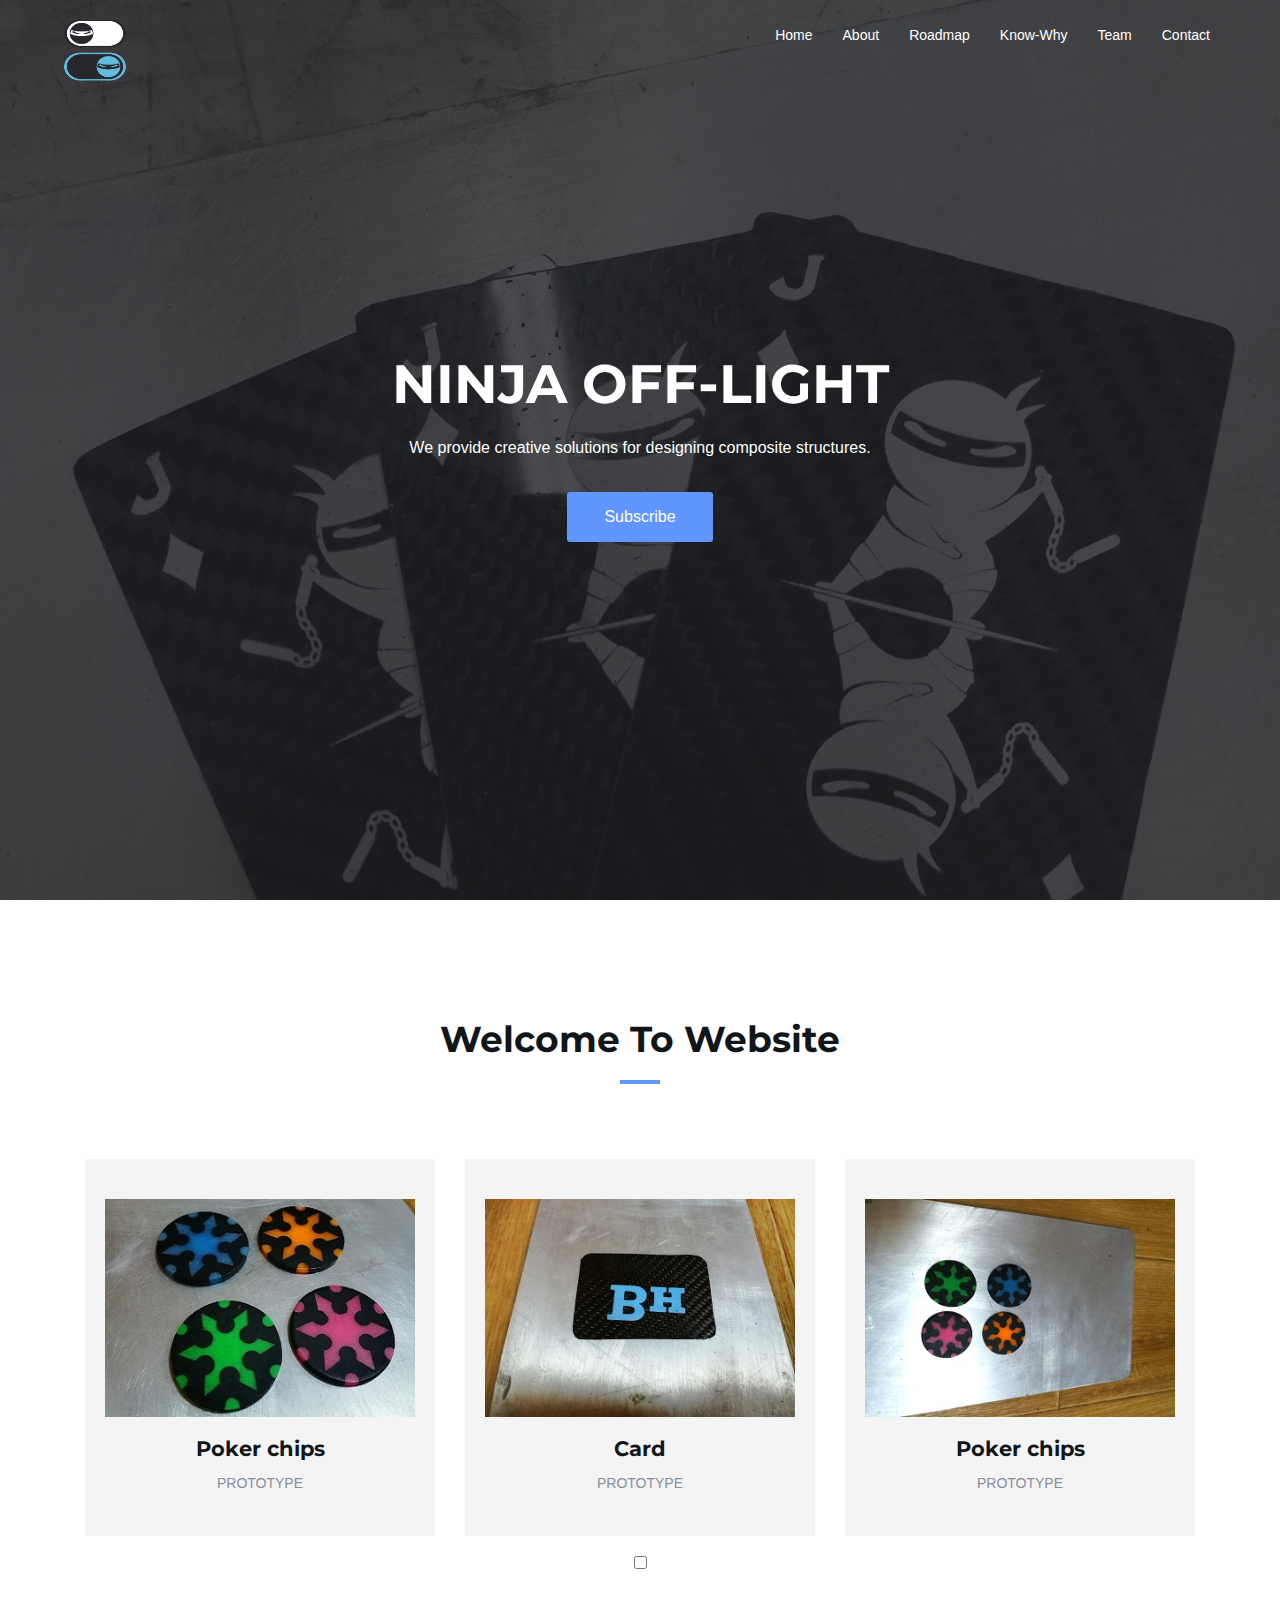
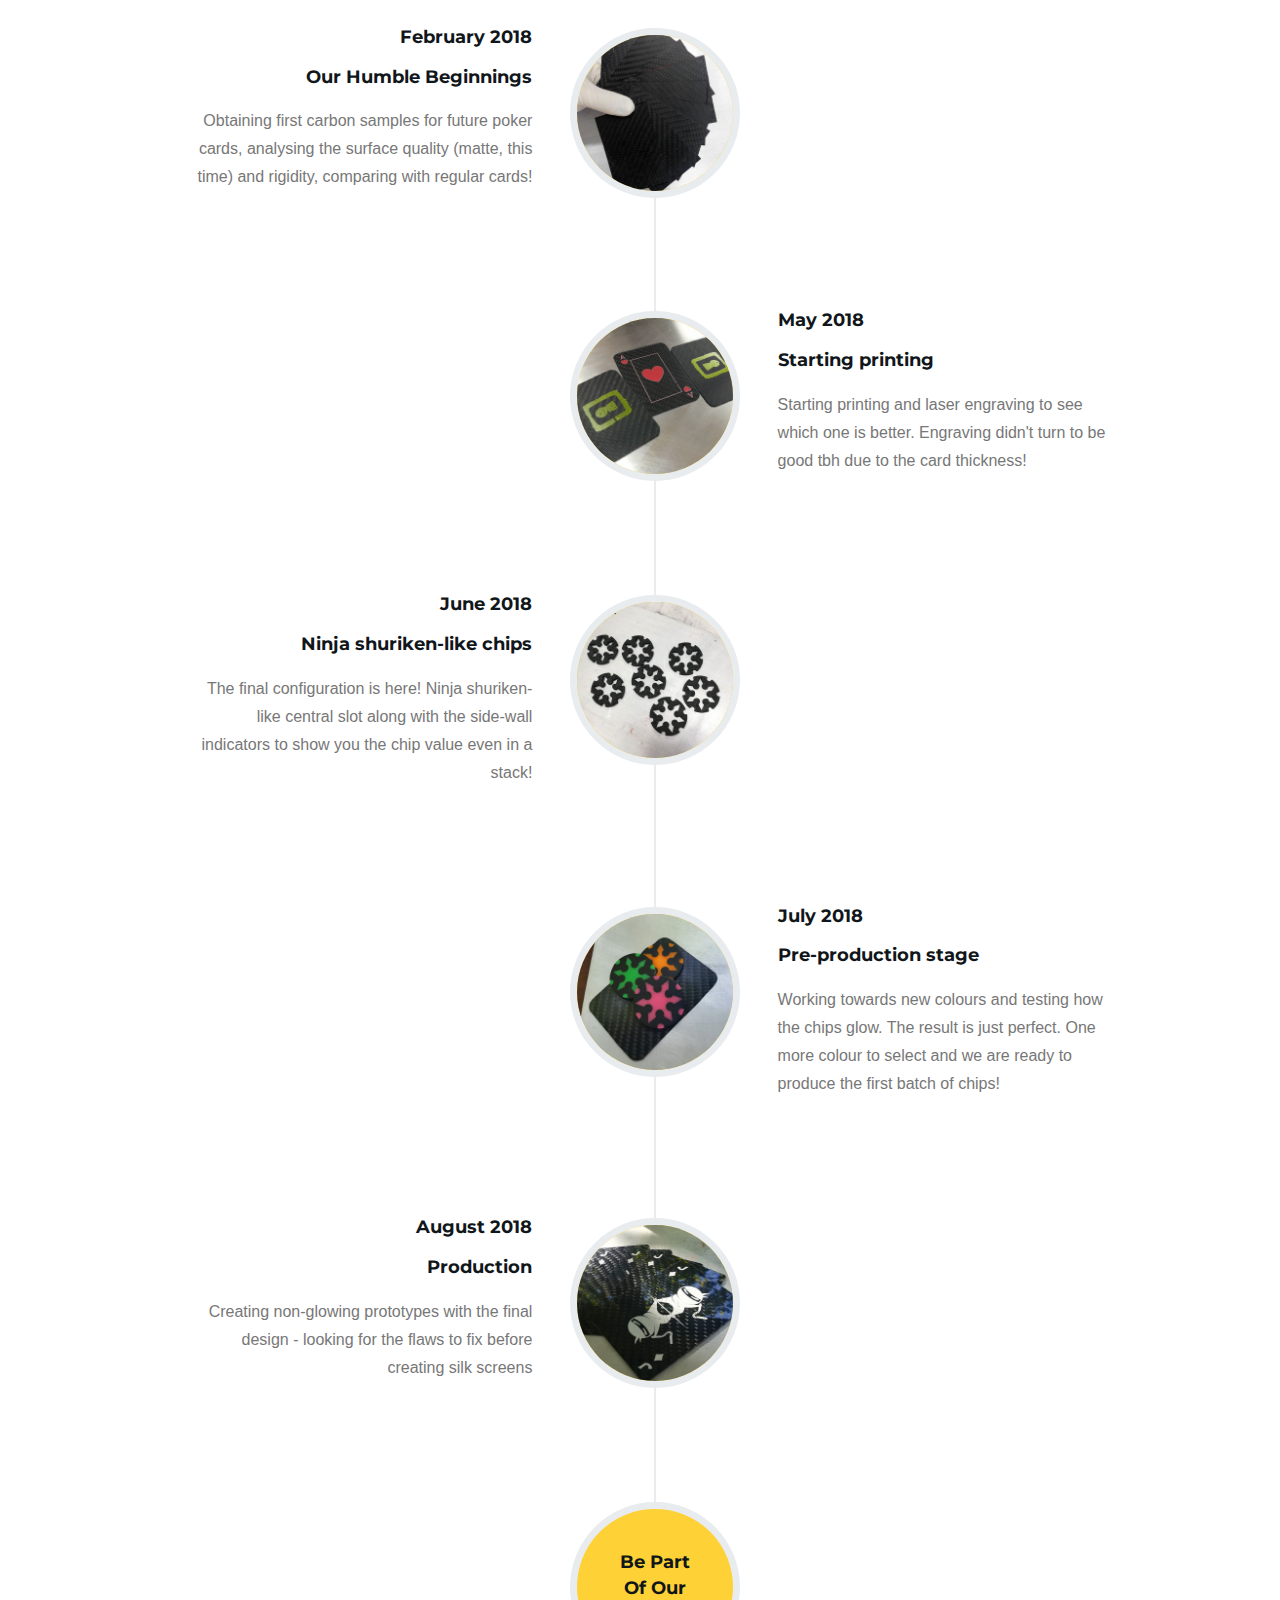
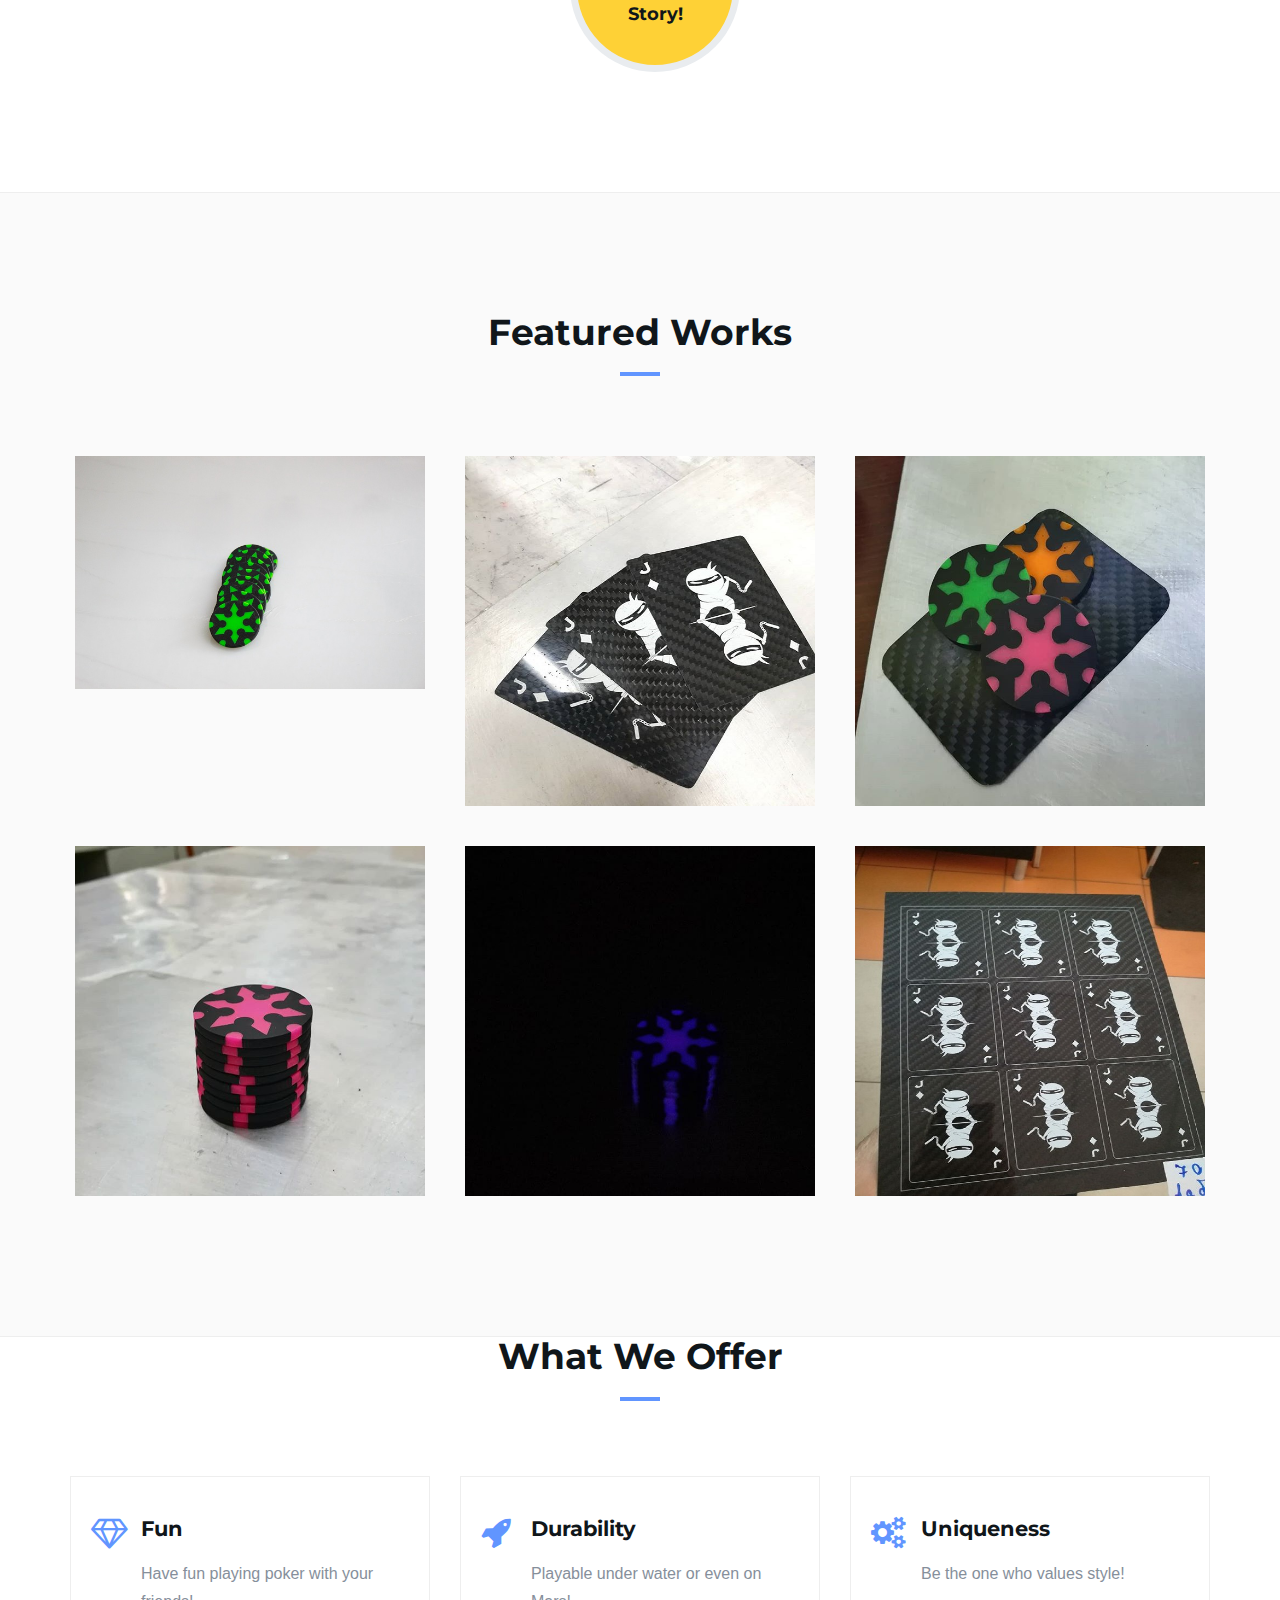
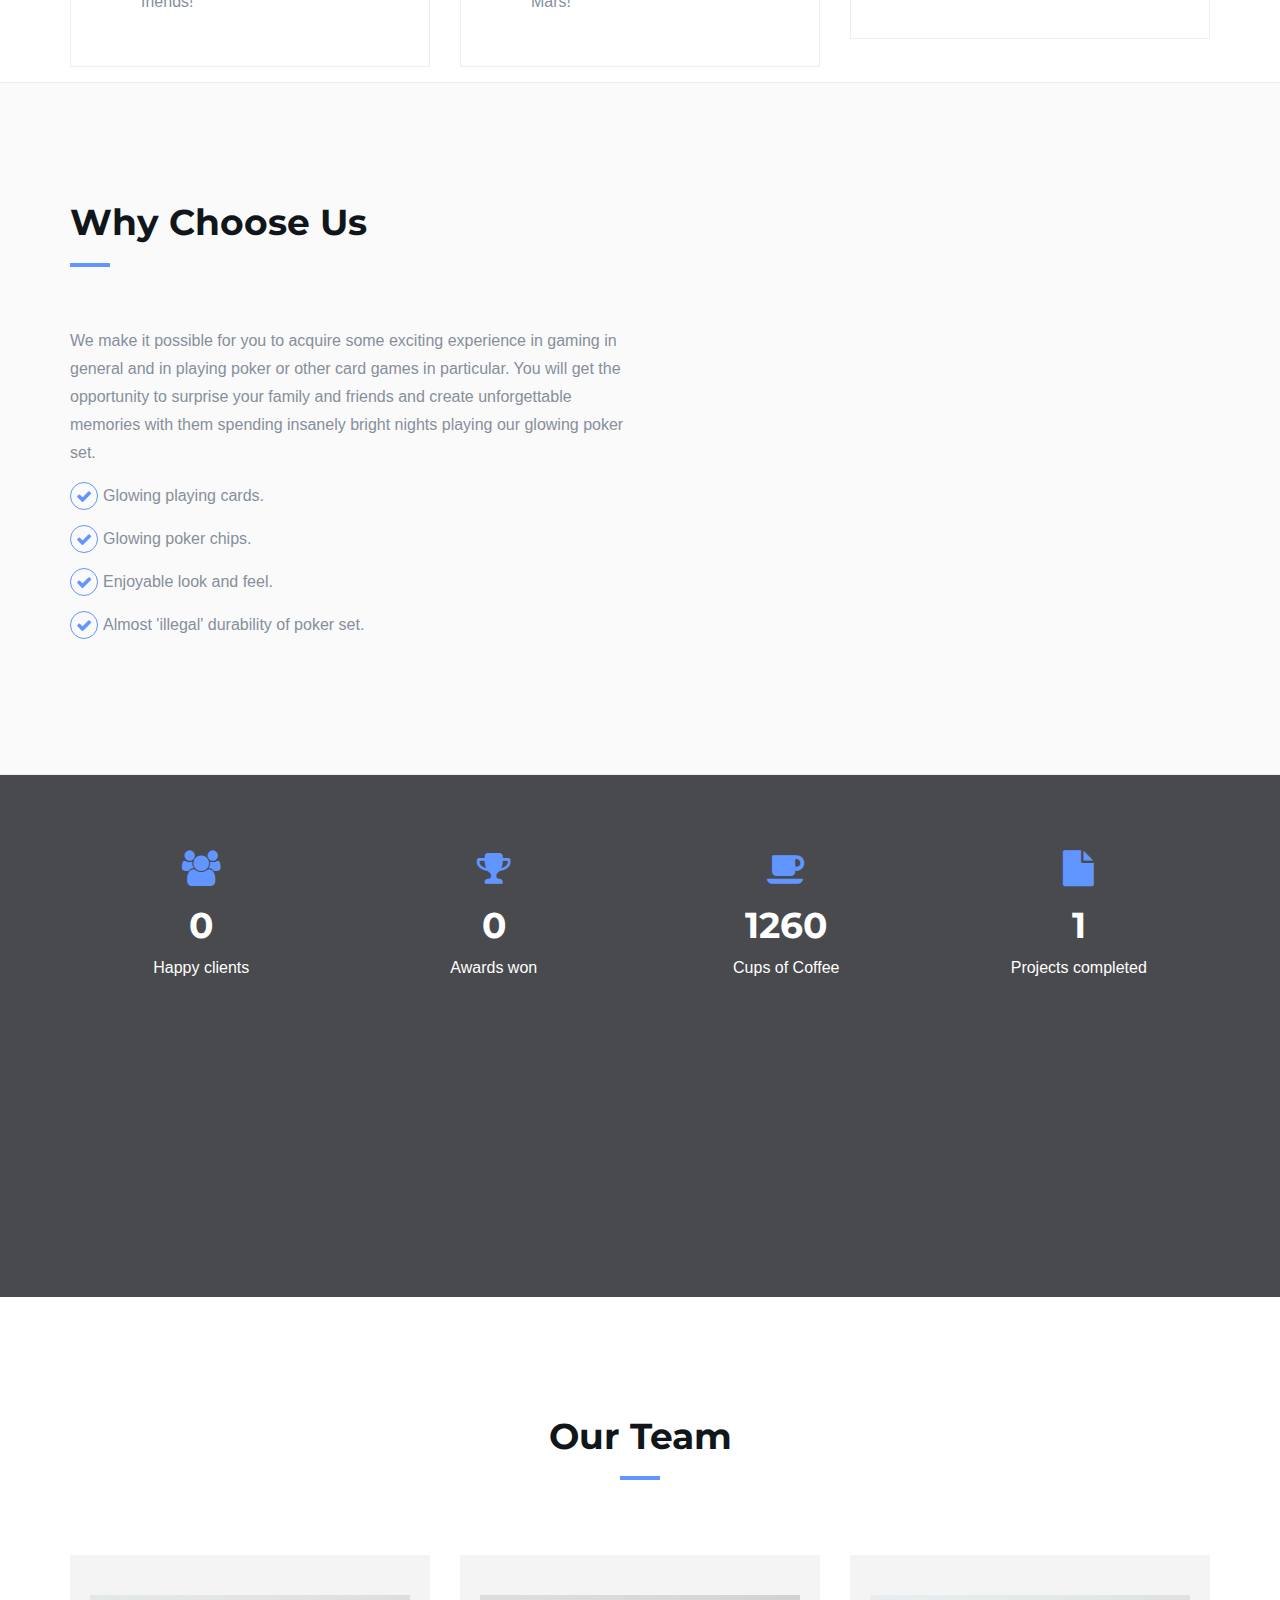
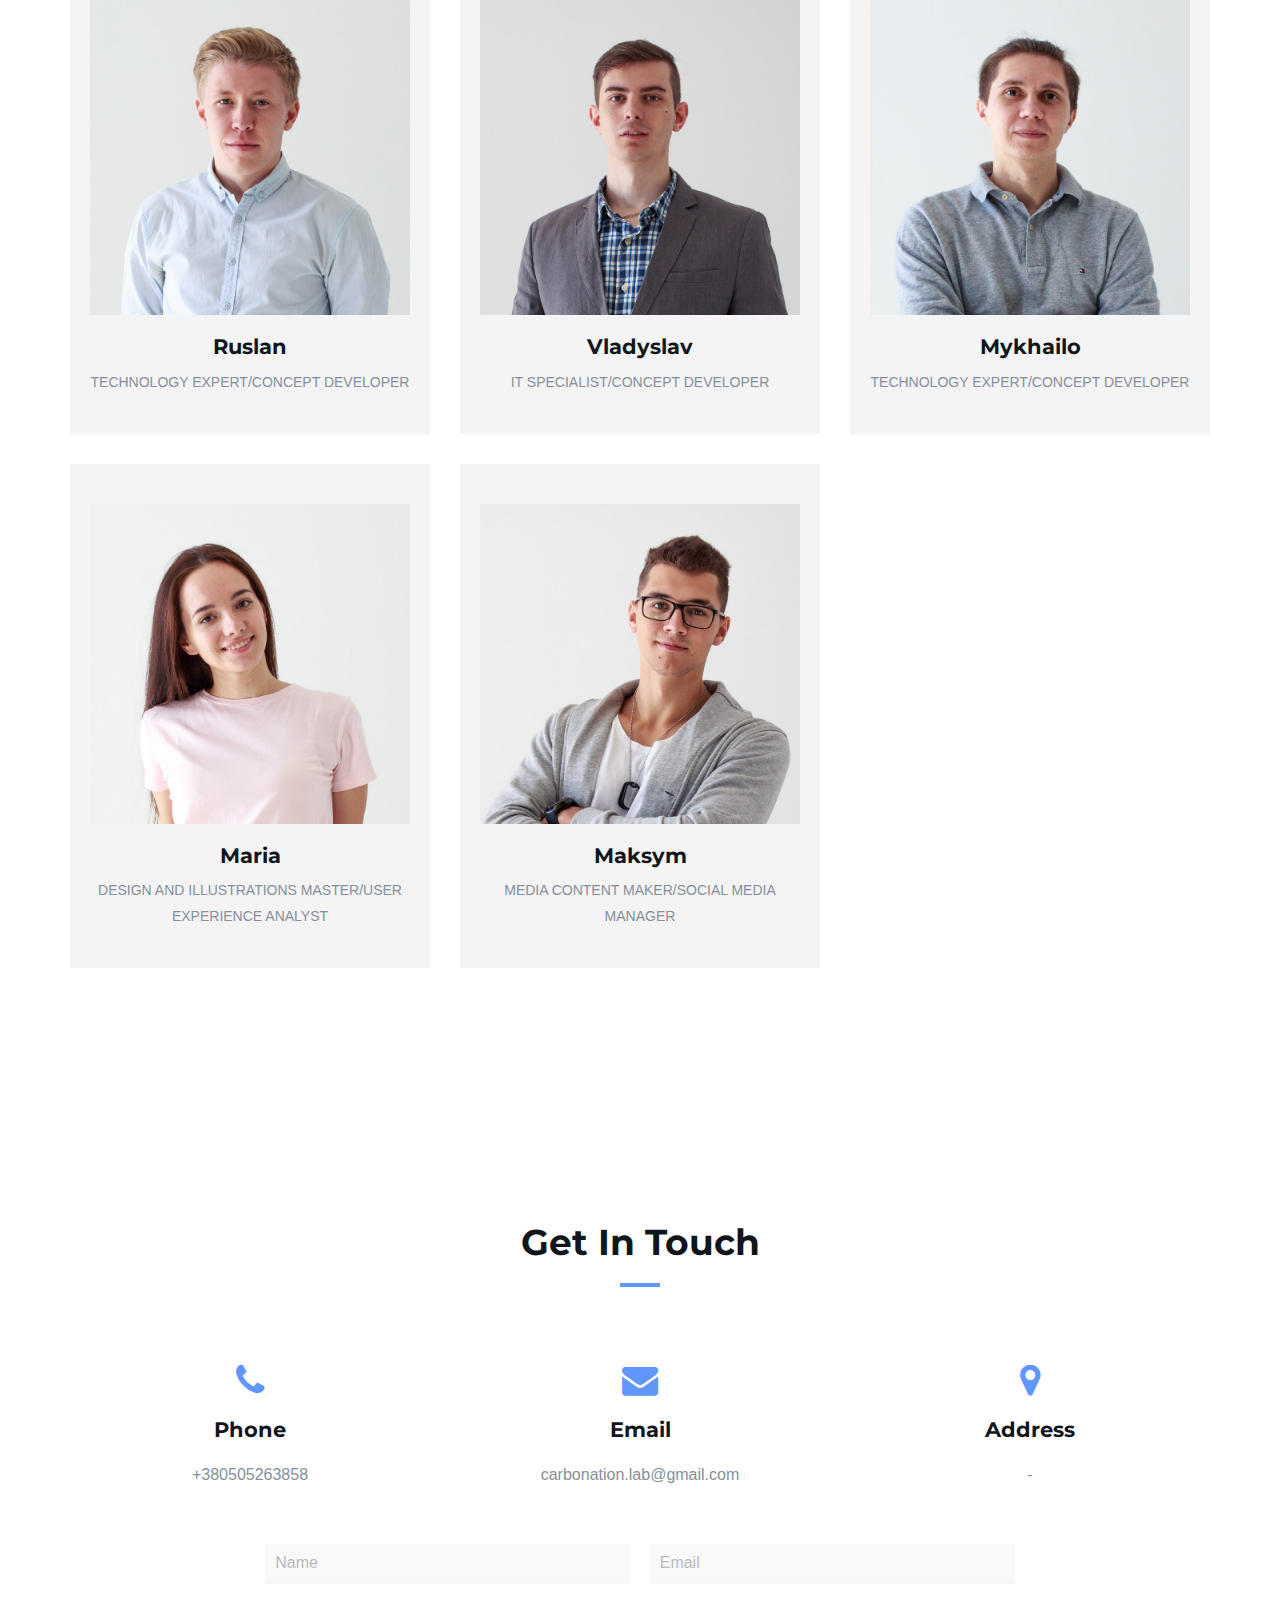
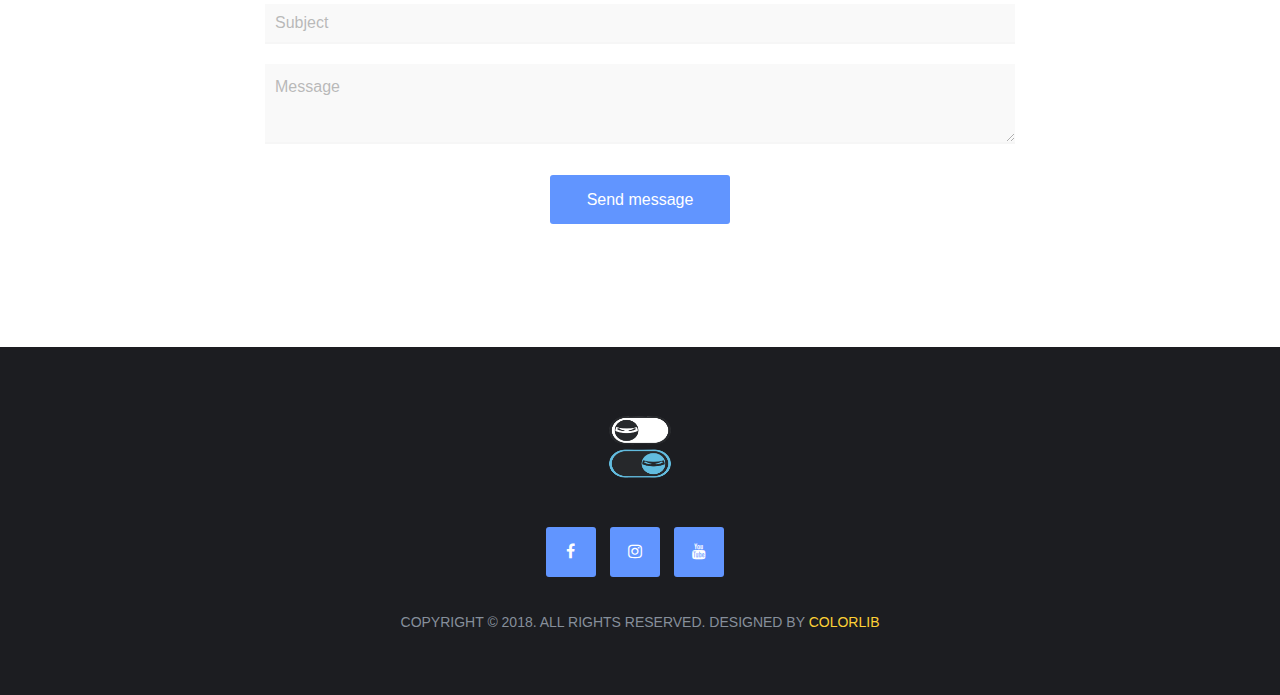
<file: index.html>
<!DOCTYPE html>
<html lang="en">

<head>
    <meta charset="utf-8">
    <meta http-equiv="X-UA-Compatible" content="IE=edge">
    <meta name="viewport" content="width=device-width, initial-scale=1">
    <!-- The above 3 meta tags *must* come first in the head; any other head content must come *after* these tags -->

    <title>Off-Light</title>

    <!-- Google font -->
    <link href="https://fonts.googleapis.com/css?family=Montserrat:400,700%7CVarela+Round" rel="stylesheet">

    <!-- Bootstrap -->
    <link type="text/css" rel="stylesheet"
          href="https://stackpath.bootstrapcdn.com/bootstrap/3.3.7/css/bootstrap.min.css"/>
    <link href="https://gitcdn.github.io/bootstrap-toggle/2.2.2/css/bootstrap-toggle.min.css" rel="stylesheet">
    <link type="text/css" rel="stylesheet" href="web/css/subscribe.css"/>

    <!-- Owl Carousel -->
    <link type="text/css" rel="stylesheet" href="web/css/owl.carousel.css"/>
    <link type="text/css" rel="stylesheet" href="web/css/owl.theme.default.css"/>

    <!-- Magnific Popup -->
    <link type="text/css" rel="stylesheet" href="web/css/magnific-popup.css"/>

    <!-- Font Awesome Icon -->
    <link rel="stylesheet" href="web/css/font-awesome.min.css">

    <!-- Custom stlylesheet -->
    <link type="text/css" rel="stylesheet" href="web/css/style.css"/>
    <link href="web/css/agency.min.css" rel="stylesheet">


    <!-- HTML5 shim and Respond.js for IE8 support of HTML5 elements and media queries -->
    <!-- WARNING: Respond.js doesn't work if you view the page via file:// -->
    <!--[if lt IE 9]>
    <script src="https://oss.maxcdn.com/html5shiv/3.7.3/html5shiv.min.js"></script>
    <script src="https://oss.maxcdn.com/respond/1.4.2/respond.min.js"></script>
    <![endif]-->
</head>

<body>
<!-- Header -->
<header id="home">
    <!-- Background Image -->
    <div class="bg-img" style="background-image: url('web/img/background1.jpg');">
        <div class="overlay"></div>
    </div>
    <!-- /Background Image -->

    <!-- Nav -->
    <nav id="nav" class="navbar nav-transparent">
        <div class="container">

            <div class="navbar-header">
                <!-- Logo -->
                <div class="navbar-brand">
                    <a href="index.html">
                        <img class="logo" src="web/img/logo/logo.png" alt="logo">
                        <img class="logo-alt" src="web/img/logo/logo.png" alt="logo">
                    </a>
                </div>
                <!-- /Logo -->

                <!-- Collapse nav button -->
                <div class="nav-collapse">
                    <span></span>
                </div>
                <!-- /Collapse nav button -->
            </div>

            <!--  Main navigation  -->
            <ul class="main-nav nav navbar-nav navbar-right">
                <li><a href="#home">Home</a></li>
                <li><a href="#about">About</a></li>
                <li><a href="#timeline">Roadmap</a></li>
                <li><a href="#service">Know-Why</a></li>
                <li><a href="#team">Team</a></li>
                <li><a href="#contact">Contact</a></li>
            </ul>
            <!-- /Main navigation -->

        </div>
    </nav>
    <!-- /Nav -->

    <!-- home wrapper -->
    <div class="home-wrapper">
        <div class="container">
            <div class="row">

                <!-- home content -->
                <div class="col-md-10 col-md-offset-1">
                    <div class="home-content">
                        <h1 class="white-text">Ninja Off-light</h1>
                        <p class="white-text">We provide creative solutions for designing composite structures.
                        </p>
                        <a href="#about">
                            <button class="main-btn" id="modal-876760" role="button"
                                    data-toggle="modal" data-target="#modal-container-876760">Subscribe
                            </button>
                        </a>
                    </div>
                </div>
                <!-- /home content -->

            </div>
        </div>
    </div>
    <!-- /home wrapper -->

</header>
<!-- /Header -->

<!-- About -->
<div id="about" class="section md-padding">

    <!-- Container -->
    <div class="container">

        <!-- Row -->
        <div class="row">

            <!-- Section header -->
            <div class="section-header text-center">
                <h2 class="title">Welcome to Website</h2>
            </div>
            <!-- /Section header -->

        </div>
        <!-- /Row -->

        <!--  Off-Light  -->
        <div class="col-sm-4">
            <div class="team">
                <div class="team-img">
                    <img id="off-light1" class="img-responsive" src="web/img/chips/ff.jpg" alt="">
                </div>
                <div class="team-content">
                    <h3>Poker chips</h3>
                    <span>Prototype</span>
                </div>
            </div>
        </div>
        <!-- /Off-Light  -->

        <!-- Off-Light -->
        <div class="col-sm-4">
            <div class="team">
                <div class="team-img">
                    <img id="off-light2" class="img-responsive" src="web/img/chips/kk1.jpg" alt="">
                </div>
                <div class="team-content">
                    <h3>Card</h3>
                    <span>Prototype</span>
                </div>
            </div>
        </div>
        <!-- /Off-Light -->

        <!-- Off-Light -->
        <div class="col-sm-4">
            <div class="team">
                <div class="team-img">
                    <img id="off-light3" class="img-responsive" src="web/img/chips/Edited1.jpg" alt="">
                </div>
                <div class="team-content">
                    <h3>Poker chips</h3>
                    <span>Prototype</span>
                </div>
            </div>
        </div>
        <!-- /Off-Light -->

        <!-- Toggle -->
        <div align="center">
            <input type="checkbox" data-toggle="toggle" data-onstyle="success" data-offstyle="danger"
                   data-size="large" data-style="ios" data-on="On-Light" data-off="Off-Light" id="toggle-event">
        </div>
        <!-- /Toggle -->

        <br>
        <br>
        <div class="container" id="timeline">
            <div class="row">
                <div class="col-lg-12">
                    <ul class="timeline">
                        <li>
                            <div class="timeline-image">
                                <img class="rounded-circle img-fluid" src="web/img/timeline/1.jpg" alt="">
                            </div>
                            <div class="timeline-panel">
                                <div class="timeline-heading">
                                    <h4 class="custom">February 2018</h4>
                                    <h4 class="subheading">Our Humble Beginnings</h4>
                                </div>
                                <div class="timeline-body">
                                    <p class="text-muted">Obtaining first carbon samples for future poker cards,
                                        analysing the surface quality (matte, this time) and rigidity, comparing with
                                        regular cards!</p>
                                </div>
                            </div>
                        </li>
                        <li class="timeline-inverted">
                            <div class="timeline-image">
                                <img class="rounded-circle img-fluid" src="web/img/timeline/2.jpg" alt="">
                            </div>
                            <div class="timeline-panel">
                                <div class="timeline-heading">
                                    <h4>May 2018</h4>
                                    <h4 class="subheading">Starting printing</h4>
                                </div>
                                <div class="timeline-body">
                                    <p class="text-muted">Starting printing and laser engraving to see which one is
                                        better. Engraving didn't turn to be good tbh due to the card thickness!</p>
                                </div>
                            </div>
                        </li>
                        <li>
                            <div class="timeline-image">
                                <img class="rounded-circle img-fluid" src="web/img/timeline/3.jpg" alt="">
                            </div>
                            <div class="timeline-panel">
                                <div class="timeline-heading">
                                    <h4>June 2018</h4>
                                    <h4 class="subheading">Ninja shuriken-like chips</h4>
                                </div>
                                <div class="timeline-body">
                                    <p class="text-muted">The final configuration is here! Ninja shuriken-like central
                                        slot along with the side-wall indicators to show you the chip value even in a
                                        stack!</p>
                                </div>
                            </div>
                        </li>
                        <li class="timeline-inverted">
                            <div class="timeline-image">
                                <img class="rounded-circle img-fluid" src="web/img/timeline/4.jpg" alt="">
                            </div>
                            <div class="timeline-panel">
                                <div class="timeline-heading">
                                    <h4>July 2018</h4>
                                    <h4 class="subheading">Pre-production stage</h4>
                                </div>
                                <div class="timeline-body">
                                    <p class="text-muted">Working towards new colours and testing how the chips glow.
                                        The result is just perfect. One more colour to select and we are ready to
                                        produce the first batch of chips!</p>
                                </div>
                            </div>
                        </li>
                        <li>
                            <div class="timeline-image">
                                <img class="rounded-circle img-fluid" src="web/img/timeline/5.jpg" alt="">
                            </div>
                            <div class="timeline-panel">
                                <div class="timeline-heading">
                                    <h4>August 2018</h4>
                                    <h4 class="subheading">Production</h4>
                                </div>
                                <div class="timeline-body">
                                    <p class="text-muted">Creating non-glowing prototypes with the final design -
                                        looking for the flaws to fix before creating silk screens</p>
                                </div>
                            </div>
                        </li>

                        <li class="timeline-inverted">
                            <div class="timeline-image">
                                <h4>Be Part
                                    <br>Of Our
                                    <br>Story!</h4>
                            </div>
                        </li>
                    </ul>
                </div>
            </div>
        </div>

    </div>

    <!-- /Container -->

</div>
<!-- /About -->


<!-- Portfolio -->
<div id="portfolio" class="section md-padding bg-grey">

    <!-- Container -->
    <div class="container">

        <!-- Row -->
        <div class="row">

            <!-- Section header -->
            <div class="section-header text-center">
                <h2 class="title">Featured Works</h2>
            </div>
            <!-- /Section header -->

            <!-- Work -->
            <div class="col-md-4 col-xs-6 work">
                <img class="img-responsive" src="web/img/featured/1.jpg" alt="">
                <div class="overlay"></div>
                <div class="work-content">
                    <h3>Poker chips</h3>
                    <div class="work-link">
                        <a class="lightbox" href="web/img/featured/1.jpg" target="_blank"><i
                                class="fa fa-search"></i></a>
                    </div>
                </div>
            </div>
            <!-- /Work -->

            <!-- Work -->
            <div class="col-md-4 col-xs-6 work">
                <img class="img-responsive" src="web/img/featured/2.jpg" alt="">
                <div class="overlay"></div>
                <div class="work-content">
                    <h3>Playing cards</h3>
                    <div class="work-link">
                        <a class="lightbox" href="web/img/featured/2.jpg" target="_blank"><i
                                class="fa fa-search"></i></a>
                    </div>
                </div>
            </div>
            <!-- /Work -->

            <!-- Work -->
            <div class="col-md-4 col-xs-6 work">
                <img class="img-responsive" src="web/img/featured/3.jpg" alt="">
                <div class="overlay"></div>
                <div class="work-content">
                    <h3>Poker chips and card</h3>
                    <div class="work-link">
                        <a class="lightbox" href="web/img/featured/3.jpg" target="_blank"><i
                                class="fa fa-search"></i></a>
                    </div>
                </div>
            </div>
            <!-- /Work -->

            <!-- Work -->
            <div class="col-md-4 col-xs-6 work">
                <img class="img-responsive" src="web/img/featured/4.jpg" alt="">
                <div class="overlay"></div>
                <div class="work-content">
                    <h3>Poker chips</h3>
                    <div class="work-link">
                        <a class="lightbox" href="web/img/featured/4.jpg" target="_blank"><i
                                class="fa fa-search"></i></a>
                    </div>
                </div>
            </div>
            <!-- /Work -->

            <!-- Work -->
            <div class="col-md-4 col-xs-6 work">
                <img class="img-responsive" src="web/img/featured/5.jpg" alt="">
                <div class="overlay"></div>
                <div class="work-content">
                    <h3>Glowing in the dark poker chips</h3>
                    <div class="work-link">
                        <a class="lightbox" href="web/img/featured/5.jpg" target="_blank"><i
                                class="fa fa-search"></i></a>
                    </div>
                </div>
            </div>
            <!-- /Work -->

            <!-- Work -->
            <div class="col-md-4 col-xs-6 work">
                <img class="img-responsive" src="web/img/featured/6.jpg" alt="">
                <div class="overlay"></div>
                <div class="work-content">
                    <h3>Glossy carbonfiber panel with print</h3>
                    <div class="work-link">
                        <a class="lightbox" href="web/img/featured/6.jpg" target="_blank"><i
                                class="fa fa-search"></i></a>
                    </div>
                </div>
            </div>
            <!-- /Work -->

        </div>
        <!-- /Row -->

    </div>
    <!-- /Container -->

</div>
<!-- /Portfolio -->

<!-- Service -->
<div id="service">

    <!-- Container -->
    <div class="container">

        <!-- Row -->
        <div class="row">

            <!-- Section header -->
            <div class="section-header text-center">
                <h2 class="title">What we offer</h2>
            </div>
            <!-- /Section header -->

            <!-- service -->
            <div class="col-md-4 col-sm-6">
                <div class="service">
                    <i class="fa fa-diamond"></i>
                    <h3>Fun</h3>
                    <p>Have fun playing poker with your friends!</p>
                </div>
            </div>
            <!-- /service -->

            <!-- service -->
            <div class="col-md-4 col-sm-6">
                <div class="service">
                    <i class="fa fa-rocket"></i>
                    <h3>Durability</h3>
                    <p>Playable under water or even on Mars!</p>
                </div>
            </div>
            <!-- /service -->

            <!-- service -->
            <div class="col-md-4 col-sm-6">
                <div class="service">
                    <i class="fa fa-cogs"></i>
                    <h3>Uniqueness</h3>
                    <p>Be the one who values style!</p>
                </div>
            </div>
            <!-- /service -->

        </div>
        <!-- /Row -->

    </div>
    <!-- /Container -->

</div>
<!-- /Service -->


<!-- Why Choose Us -->
<div id="features" class="section md-padding bg-grey">

    <!-- Container -->
    <div class="container">

        <!-- Row -->
        <div class="row">

            <!-- why choose us content -->
            <div class="col-md-6">
                <div class="section-header">
                    <h2 class="title">Why Choose Us</h2>
                </div>
                <p>We make it possible for you to acquire some exciting experience in gaming in general and in playing
                    poker or other card games in particular. You will get the opportunity to surprise your family and
                    friends and create unforgettable memories with them spending insanely bright nights playing our
                    glowing poker set.</p>
                <div class="feature">
                    <i class="fa fa-check"></i>
                    <p>Glowing playing cards.</p>
                </div>
                <div class="feature">
                    <i class="fa fa-check"></i>
                    <p>Glowing poker chips.</p>
                </div>
                <div class="feature">
                    <i class="fa fa-check"></i>
                    <p>Enjoyable look and feel.</p>
                </div>
                <div class="feature">
                    <i class="fa fa-check"></i>
                    <p>Almost 'illegal' durability of poker set.</p>
                </div>
            </div>
            <!-- /why choose us content -->

            <!-- About slider -->
            <div class="col-md-6">
                <div id="about-slider" class="owl-carousel owl-theme">
                    <img class="img-responsive" src="web/img/about1.jpg" alt="">
                    <img class="img-responsive" src="web/img/about2.jpg" alt="">
                    <img class="img-responsive" src="web/img/about1.jpg" alt="">
                    <img class="img-responsive" src="web/img/about2.jpg" alt="">
                </div>
            </div>
            <!-- /About slider -->

        </div>
        <!-- /Row -->

    </div>
    <!-- /Container -->

</div>
<!-- /Why Choose Us -->


<!-- Numbers -->
<div id="numbers" class="section sm-padding">

    <!-- Background Image -->
    <div class="bg-img" style="background-image: url('web/img/background2.jpg');">
        <div class="overlay"></div>
    </div>
    <!-- /Background Image -->

    <!-- Container -->
    <div class="container">

        <!-- Row -->
        <div class="row">

            <!-- number -->
            <div class="col-sm-3 col-xs-6">
                <div class="number">
                    <i class="fa fa-users"></i>
                    <h3 class="white-text"><span class="counter">0</span></h3>
                    <span class="white-text">Happy clients</span>
                </div>
            </div>
            <!-- /number -->

            <!-- number -->
            <div class="col-sm-3 col-xs-6">
                <div class="number">
                    <i class="fa fa-trophy"></i>
                    <h3 class="white-text"><span class="counter">0</span></h3>
                    <span class="white-text">Awards won</span>
                </div>
            </div>
            <!-- /number -->

            <!-- number -->
            <div class="col-sm-3 col-xs-6">
                <div class="number">
                    <i class="fa fa-coffee"></i>
                    <h3 class="white-text">1260</i></span></h3>
                    <span class="white-text">Cups of Coffee</span>
                </div>
            </div>
            <!-- /number -->

            <!-- number -->
            <div class="col-sm-3 col-xs-6">
                <div class="number">
                    <i class="fa fa-file"></i>
                    <h3 class="white-text"><span class="counter">1</span></h3>
                    <span class="white-text">Projects completed</span>
                </div>
            </div>
            <!-- /number -->

        </div>
        <!-- /Row -->

    </div>
    <!-- /Container -->

</div>
<!-- /Numbers -->

<!-- Testimonial -->
<div id="testimonial" class="section md-padding">

    <!-- Background Image -->
    <div class="bg-img" style="background-image: url('web/img/background3.jpg');">
        <div class="overlay"></div>
    </div>
    <!-- /Background Image -->

    <!-- Container -->
    <div class="container">

        <!-- Row -->
        <div class="row">

            <!-- Testimonial slider -->
            <div class="col-md-10 col-md-offset-1">
                <div id="testimonial-slider" class="owl-carousel owl-theme">

                    <!-- testimonial -->
                    <div class="testimonial">
                        <div class="testimonial-meta">
                            <img src="web/img/perso1.jpg" alt="">
                            <h3 class="white-text">John Doe</h3>
                            <span>Web Designer</span>
                        </div>
                    </div>
                    <!-- /testimonial -->

                    <!-- testimonial -->
                    <div class="testimonial">
                        <div class="testimonial-meta">
                            <img src="web/img/perso2.jpg" alt="">
                            <h3 class="white-text">John Doe</h3>
                            <span>Web Designer</span>
                        </div>
                        <p class="white-text">Molestie at elementum eu facilisis sed odio. Scelerisque in dictum non
                            consectetur a erat. Aliquam id diam maecenas ultricies mi eget mauris.</p>
                    </div>
                    <!-- /testimonial -->

                </div>
            </div>
            <!-- /Testimonial slider -->

        </div>
        <!-- /Row -->

    </div>
    <!-- /Container -->

</div>
<!-- /Testimonial -->

<!-- Team -->
<div id="team" class="section md-padding">

    <!-- Container -->
    <div class="container">

        <!-- Row -->
        <div class="row">

            <!-- Section header -->
            <div class="section-header text-center">
                <h2 class="title">Our Team</h2>
            </div>
            <!-- /Section header -->

            <!-- team -->
            <div class="col-sm-4">
                <div class="team">
                    <div class="team-img">
                        <img class="img-responsive" src="web/img/team/ruslan.jpg" alt="">
                        <div class="overlay">
                            <div class="team-social">
                                <a href="https://www.facebook.com/ruslan.labza.1" target="_blank"><i
                                        class="fa fa-facebook"></i></a>
                                <a href="https://www.instagram.com/ruslanlabza/" target="_blank"><i
                                        class="fa fa-instagram"></i></a>
                            </div>
                        </div>
                    </div>
                    <div class="team-content">
                        <h3>Ruslan</h3>
                        <span>Technology expert/Concept developer</span>
                    </div>
                </div>
            </div>
            <!-- /team -->

            <!-- team -->
            <div class="col-sm-4">
                <div class="team">
                    <div class="team-img">
                        <img class="img-responsive" src="web/img/team/vlad.jpg" alt="">
                        <div class="overlay">
                            <div class="team-social">
                                <a href="https://www.facebook.com/profile.php?id=100008858292151" target="_blank"><i
                                        class="fa fa-facebook"></i></a>
                                <a href="https://www.instagram.com/vladilevchuk/" target="_blank"><i
                                        class="fa fa-instagram"></i></a>
                            </div>
                        </div>
                    </div>
                    <div class="team-content">
                        <h3>Vladyslav</h3>
                        <span>IT specialist/concept developer</span>
                    </div>
                </div>
            </div>
            <!-- /team -->

            <!-- team -->
            <div class="col-sm-4">
                <div class="team">
                    <div class="team-img">
                        <img class="img-responsive" src="web/img/team/misha.jpg" alt="">
                        <div class="overlay">
                            <div class="team-social">
                                <a href="https://www.facebook.com/kamiour" target="_blank"><i
                                        class="fa fa-facebook"></i></a>
                                <a href="https://www.instagram.com/ernesthemingwest/" target="_blank"><i
                                        class="fa fa-instagram"></i></a>
                            </div>
                        </div>
                    </div>
                    <div class="team-content">
                        <h3>Mykhailo</h3>
                        <span>Technology expert/Concept developer</span>
                    </div>
                </div>
            </div>
            <!-- /team -->

            <!-- team -->
            <div class="col-sm-4">
                <div class="team">
                    <div class="team-img">
                        <img class="img-responsive" src="web/img/team/masha.jpg" alt="">
                        <div class="overlay">
                            <div class="team-social">
                                <a href="https://www.facebook.com/MaryArtProfile" target="_blank"><i
                                        class="fa fa-facebook"></i></a>
                                <a href="https://www.instagram.com/millustratio/?hl=en" target="_blank"><i
                                        class="fa fa-instagram"></i></a>
                            </div>
                        </div>
                    </div>
                    <div class="team-content">
                        <h3>Maria</h3>
                        <span>Design and illustrations master/User experience analyst</span>
                    </div>
                </div>
            </div>
            <!-- /team -->

            <!-- team -->
            <div class="col-sm-4">
                <div class="team">
                    <div class="team-img">
                        <img class="img-responsive" src="web/img/team/max.jpg" alt="">
                        <div class="overlay">
                            <div class="team-social">
                                <a href="https://www.instagram.com/fakamax/" target="_blank"><i
                                        class="fa fa-instagram"></i></a>
                            </div>
                        </div>
                    </div>
                    <div class="team-content">
                        <h3>Maksym</h3>
                        <span>Media content maker/Social Media Manager</span>
                    </div>
                </div>
            </div>
            <!-- /team -->

        </div>
        <!-- /Row -->

    </div>
    <!-- /Container -->

</div>
<!-- /Team -->

<!-- Contact -->
<div id="contact" class="section md-padding">

    <!-- Container -->
    <div class="container">

        <!-- Row -->
        <div class="row">

            <!-- Section-header -->
            <div class="section-header text-center">
                <h2 class="title">Get in touch</h2>
            </div>
            <!-- /Section-header -->

            <!-- contact -->
            <div class="col-sm-4">
                <div class="contact">
                    <i class="fa fa-phone"></i>
                    <h3>Phone</h3>
                    <p>+380505263858</p>
                </div>
            </div>
            <!-- /contact -->

            <!-- contact -->
            <div class="col-sm-4">
                <div class="contact">
                    <i class="fa fa-envelope"></i>
                    <h3>Email</h3>
                    <p>carbonation.lab@gmail.com</p>
                </div>
            </div>
            <!-- /contact -->

            <!-- contact -->
            <div class="col-sm-4">
                <div class="contact">
                    <i class="fa fa-map-marker"></i>
                    <h3>Address</h3>
                    <p>-</p>
                </div>
            </div>
            <!-- /contact -->

            <!-- contact form -->
            <div class="col-md-8 col-md-offset-2">
                <form class="contact-form">
                    <input type="text" class="input" placeholder="Name">
                    <input type="email" class="input" placeholder="Email">
                    <input type="text" class="input" placeholder="Subject">
                    <textarea class="input" placeholder="Message"></textarea>
                    <button class="main-btn">Send message</button>
                </form>
            </div>
            <!-- /contact form -->

        </div>
        <!-- /Row -->

    </div>
    <!-- /Container -->

</div>
<!-- /Contact -->


<!-- Footer -->
<footer id="footer" class="sm-padding bg-dark">

    <!-- Container -->
    <div class="container">

        <!-- Row -->
        <div class="row">

            <div class="col-md-12">

                <!-- footer logo -->
                <div class="footer-logo">
                    <a href="index.html"><img src="web/img/logo/logo.png" alt="logo"></a>
                </div>
                <!-- /footer logo -->

                <!-- footer follow -->
                <ul class="footer-follow">
                    <li><a href="#"><i class="fa fa-facebook"></i></a></li>
                    <li><a href="https://www.instagram.com/ninjaofflight/" target="_blank"><i
                            class="fa fa-instagram"></i></a></li>
                    <li><a href="#"><i class="fa fa-youtube"></i></a></li>
                </ul>
                <!-- /footer follow -->

                <!-- footer copyright -->
                <div class="footer-copyright">
                    <p>Copyright © 2018. All Rights Reserved. Designed by <a href="https://colorlib.com"
                                                                             target="_blank">Colorlib</a></p>
                </div>
                <!-- /footer copyright -->

            </div>

        </div>
        <!-- /Row -->
    </div>
    <!-- /Container -->

</footer>
<!-- /Footer -->

<!-- Back to top -->
<div id="back-to-top"></div>
<!-- /Back to top -->

<!-- Preloader -->
<div id="preloader">
    <div class="preloader">
        <span></span>
        <span></span>
        <span></span>
        <span></span>
    </div>
</div>
<!-- /Preloader -->

<!-- ############################################ Modal #####################################################################
############################################################################################################################# -->
<div class="modal fade" id="modal-container-876760"
     aria-labelledby="myModalLabel" aria-hidden="true">
    <div class="modal-content">
        <div class="form-group">
            <div class="modal-header">
                <button type="button" class="close" data-dismiss="modal"
                        aria-hidden="true">×
                </button>
                <h3 class="modal-title" id="myModalLabel">
                    Enter your email:
                </h3>
            </div>
        </div>
        <div class="form-group">
            <div class="input-group field">
                <input id="email" type="email" size="30" required
                       placeholder="Email"
                >
            </div>
        </div>
        <div class="input-group field">
            <a href="#about">
                <button type="submit" class="main-btn" onclick="JavaScript:subscribe()"
                >
                    Submit
                </button>
                <a>
        </div>
    </div>
</div>
</div>
<!-- ############################################ Modal #####################################################################
############################################################################################################################# -->

<!-- jQuery Plugins -->
<script type="text/javascript" src="web/js/jquery.min.js"></script>
<script type="text/javascript" src="https://stackpath.bootstrapcdn.com/bootstrap/3.3.7/js/bootstrap.min.js"></script>
<script type="text/javascript" src="web/js/owl.carousel.min.js"></script>
<script
        src="https://code.jquery.com/jquery-2.2.4.min.js"
        integrity="sha256-BbhdlvQf/xTY9gja0Dq3HiwQF8LaCRTXxZKRutelT44="
        crossorigin="anonymous"></script>
<script type="text/javascript" src="web/js/main.js"></script>
<script type="text/javascript" src="web/js/custom.js"></script>
<script src="https://gitcdn.github.io/bootstrap-toggle/2.2.2/js/bootstrap-toggle.min.js"></script>


</body>

</html>
</file>
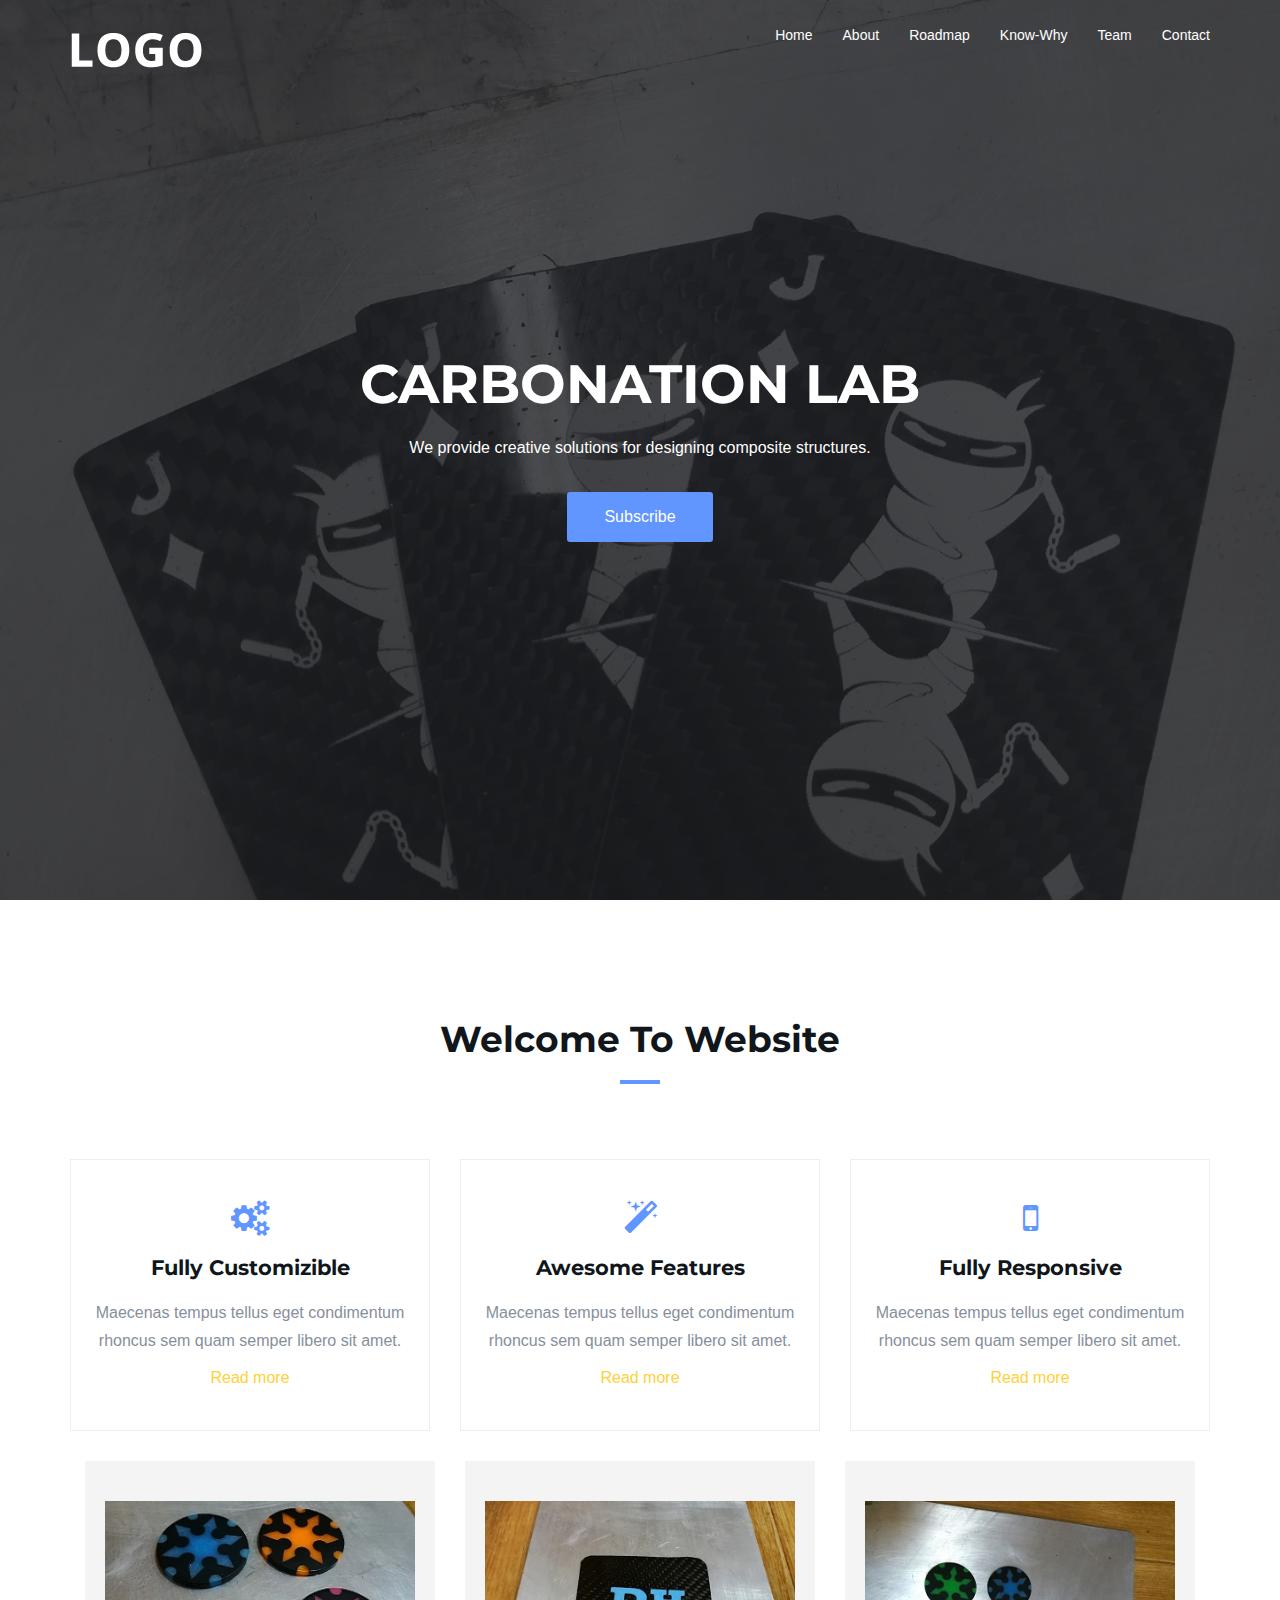
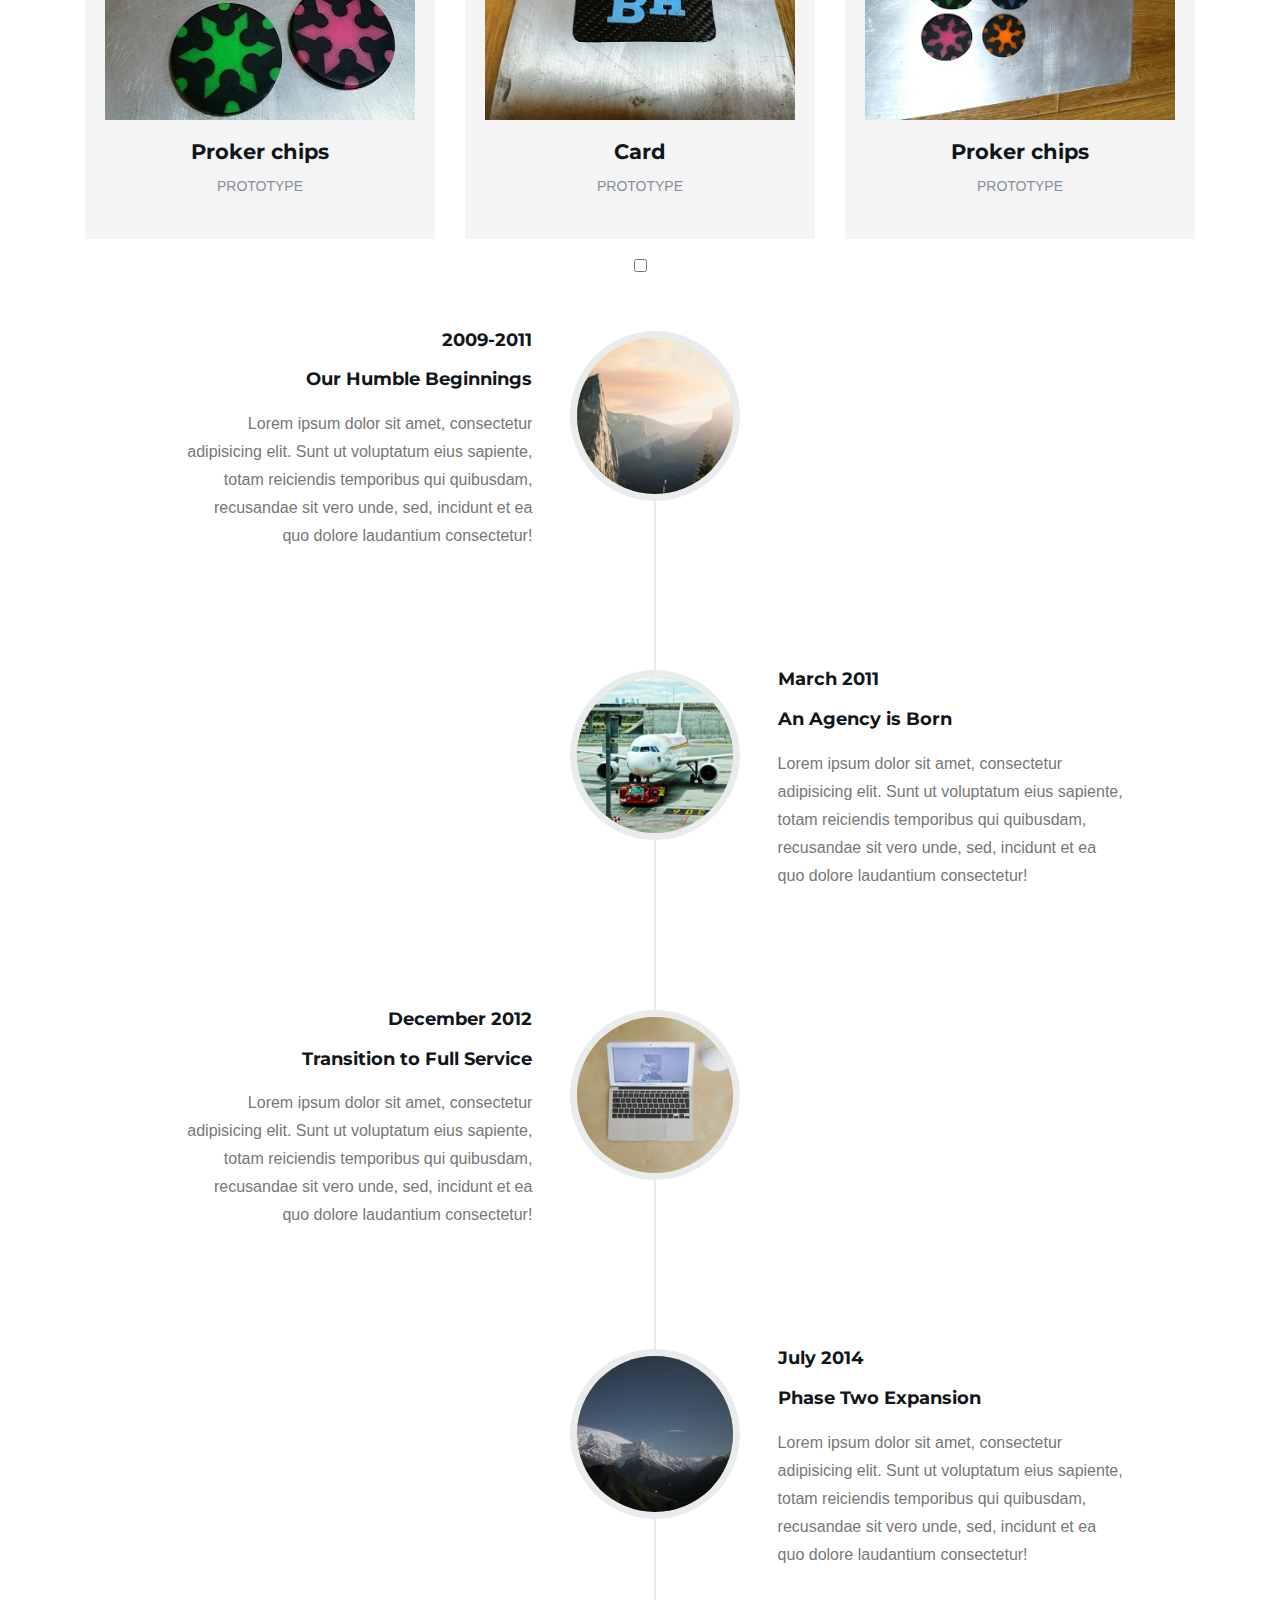
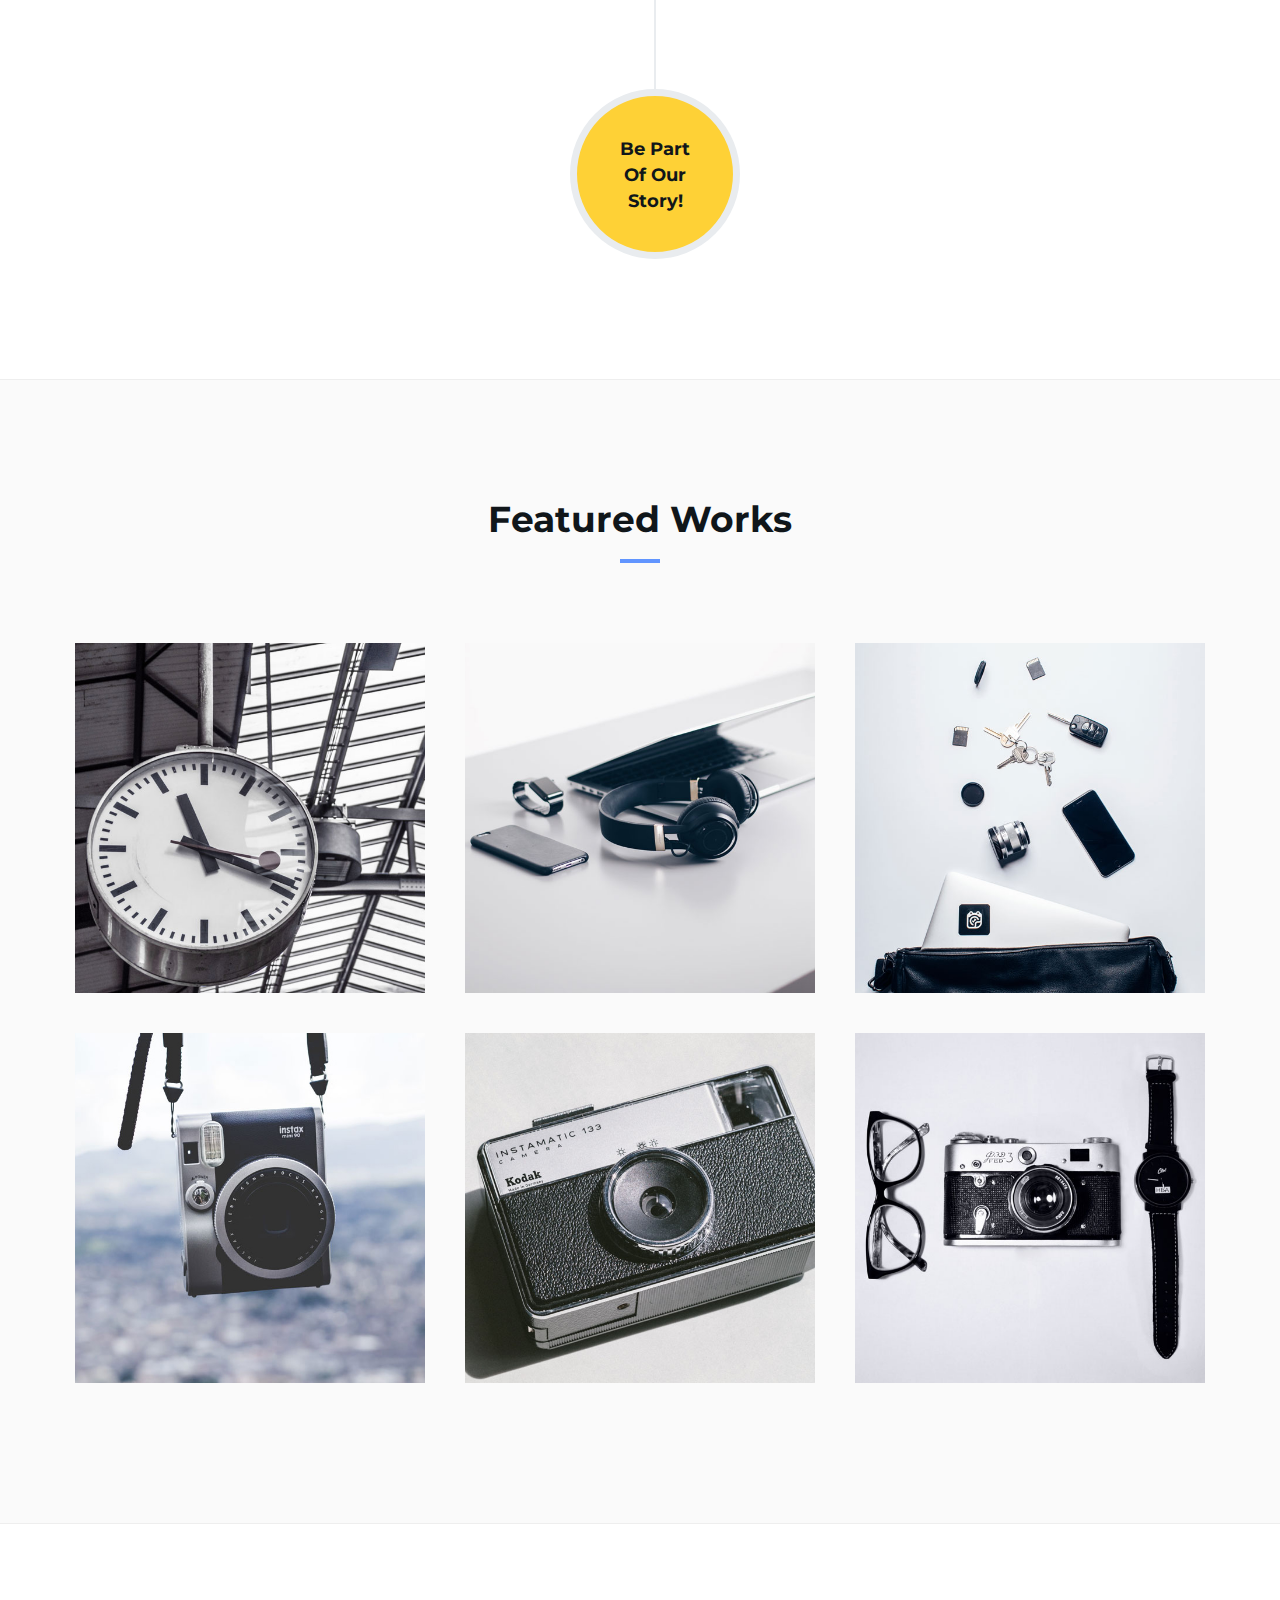
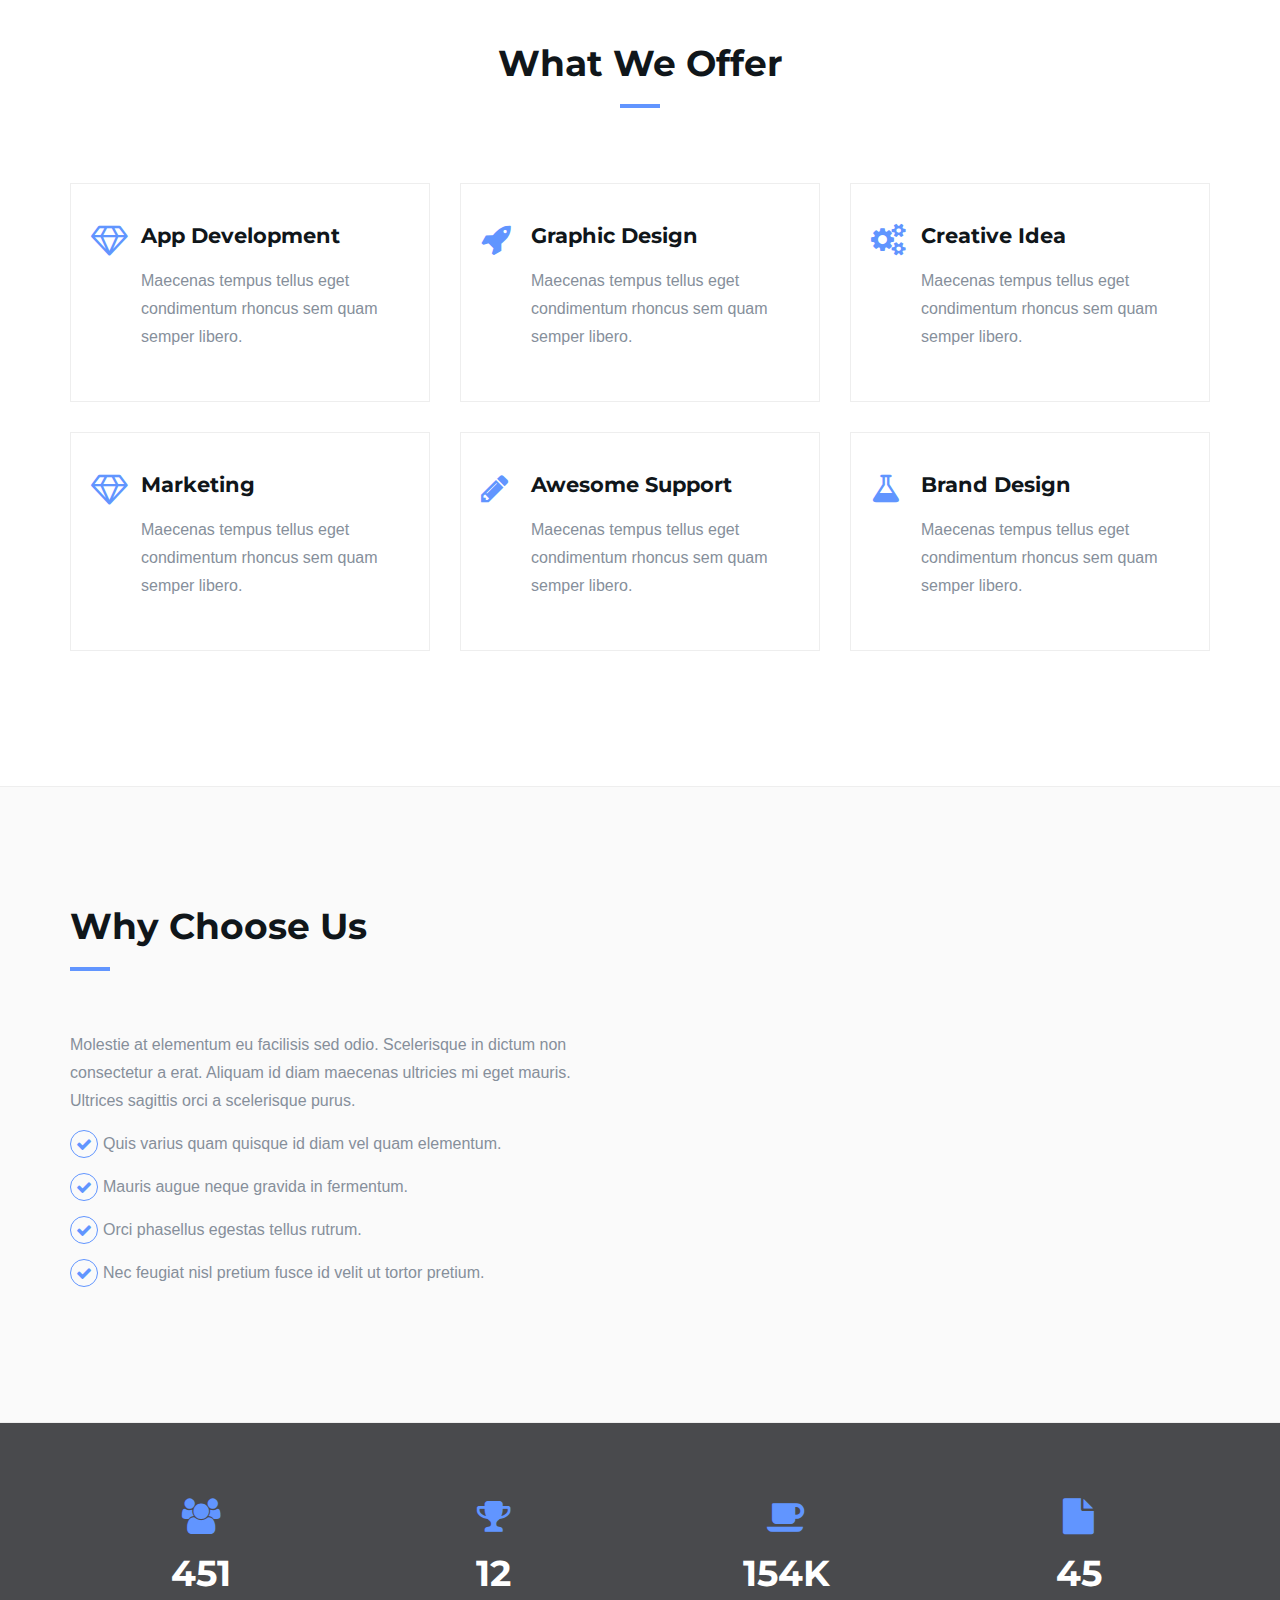
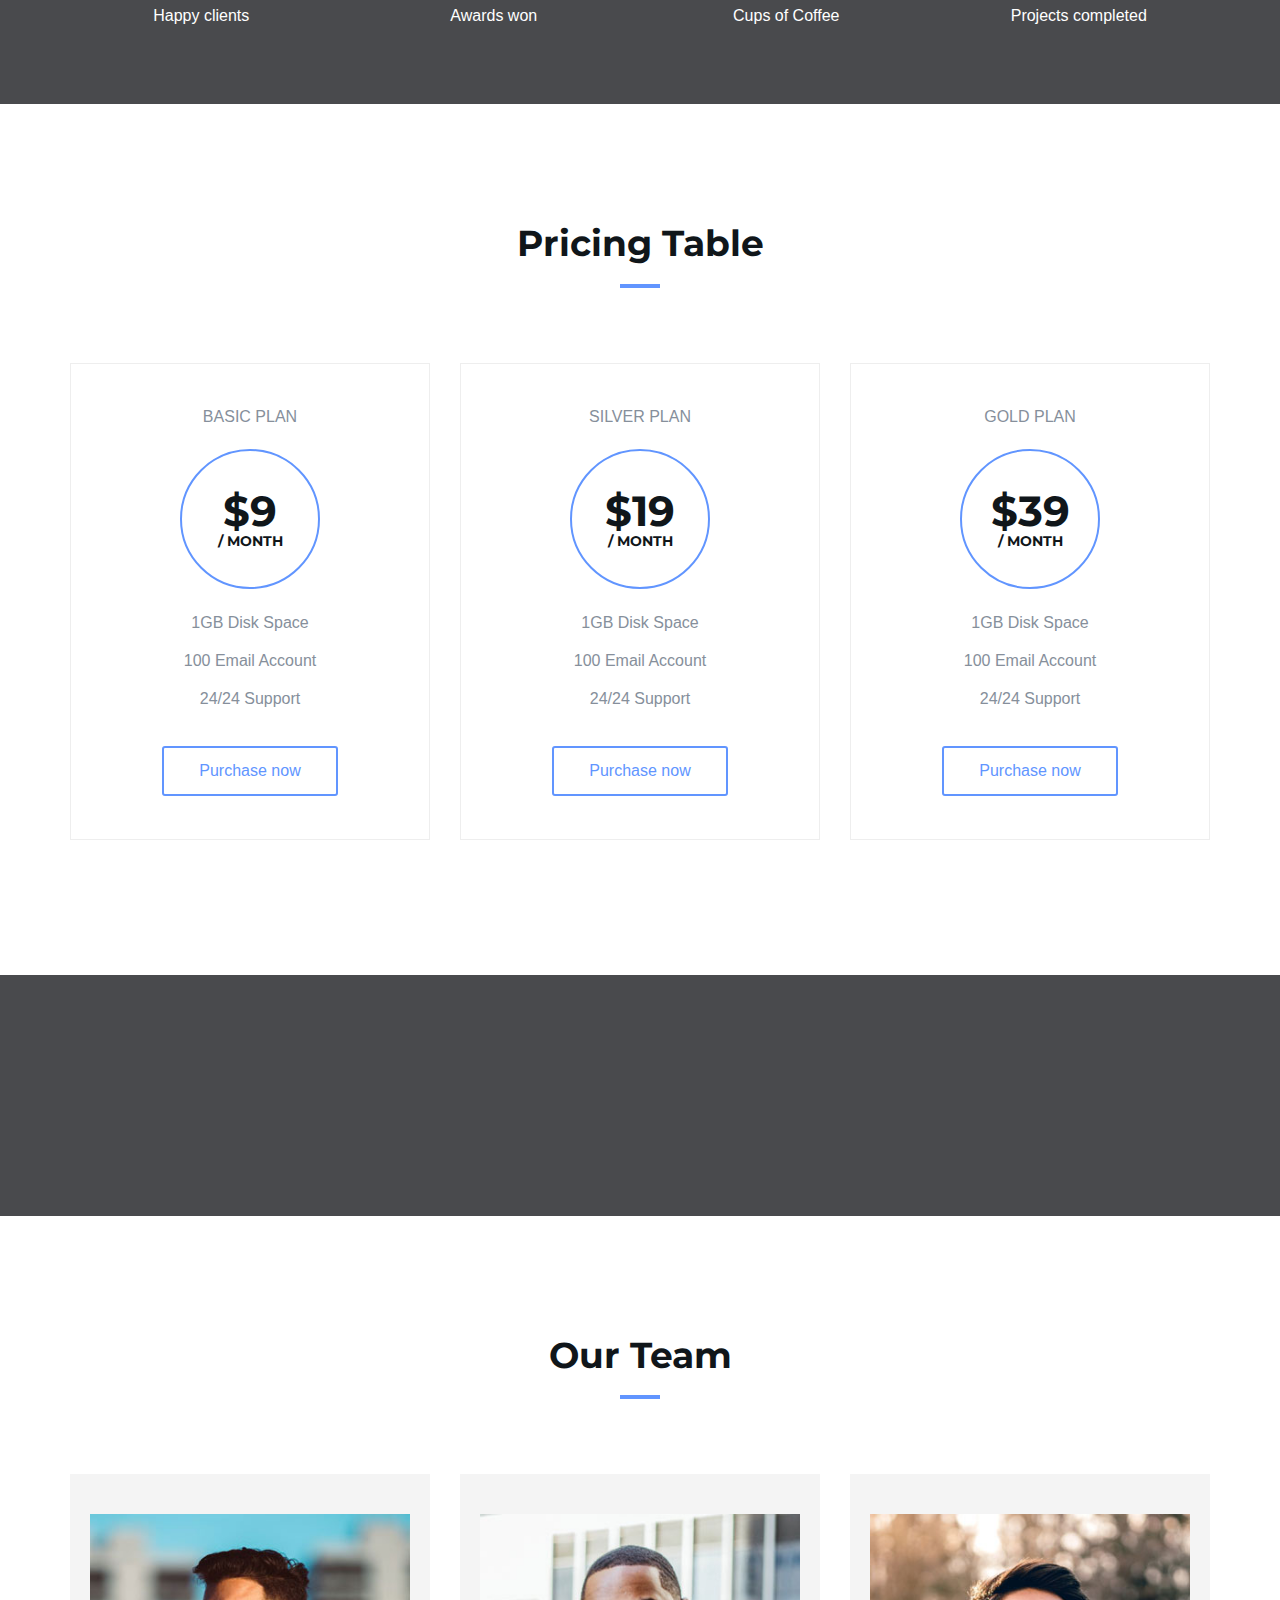
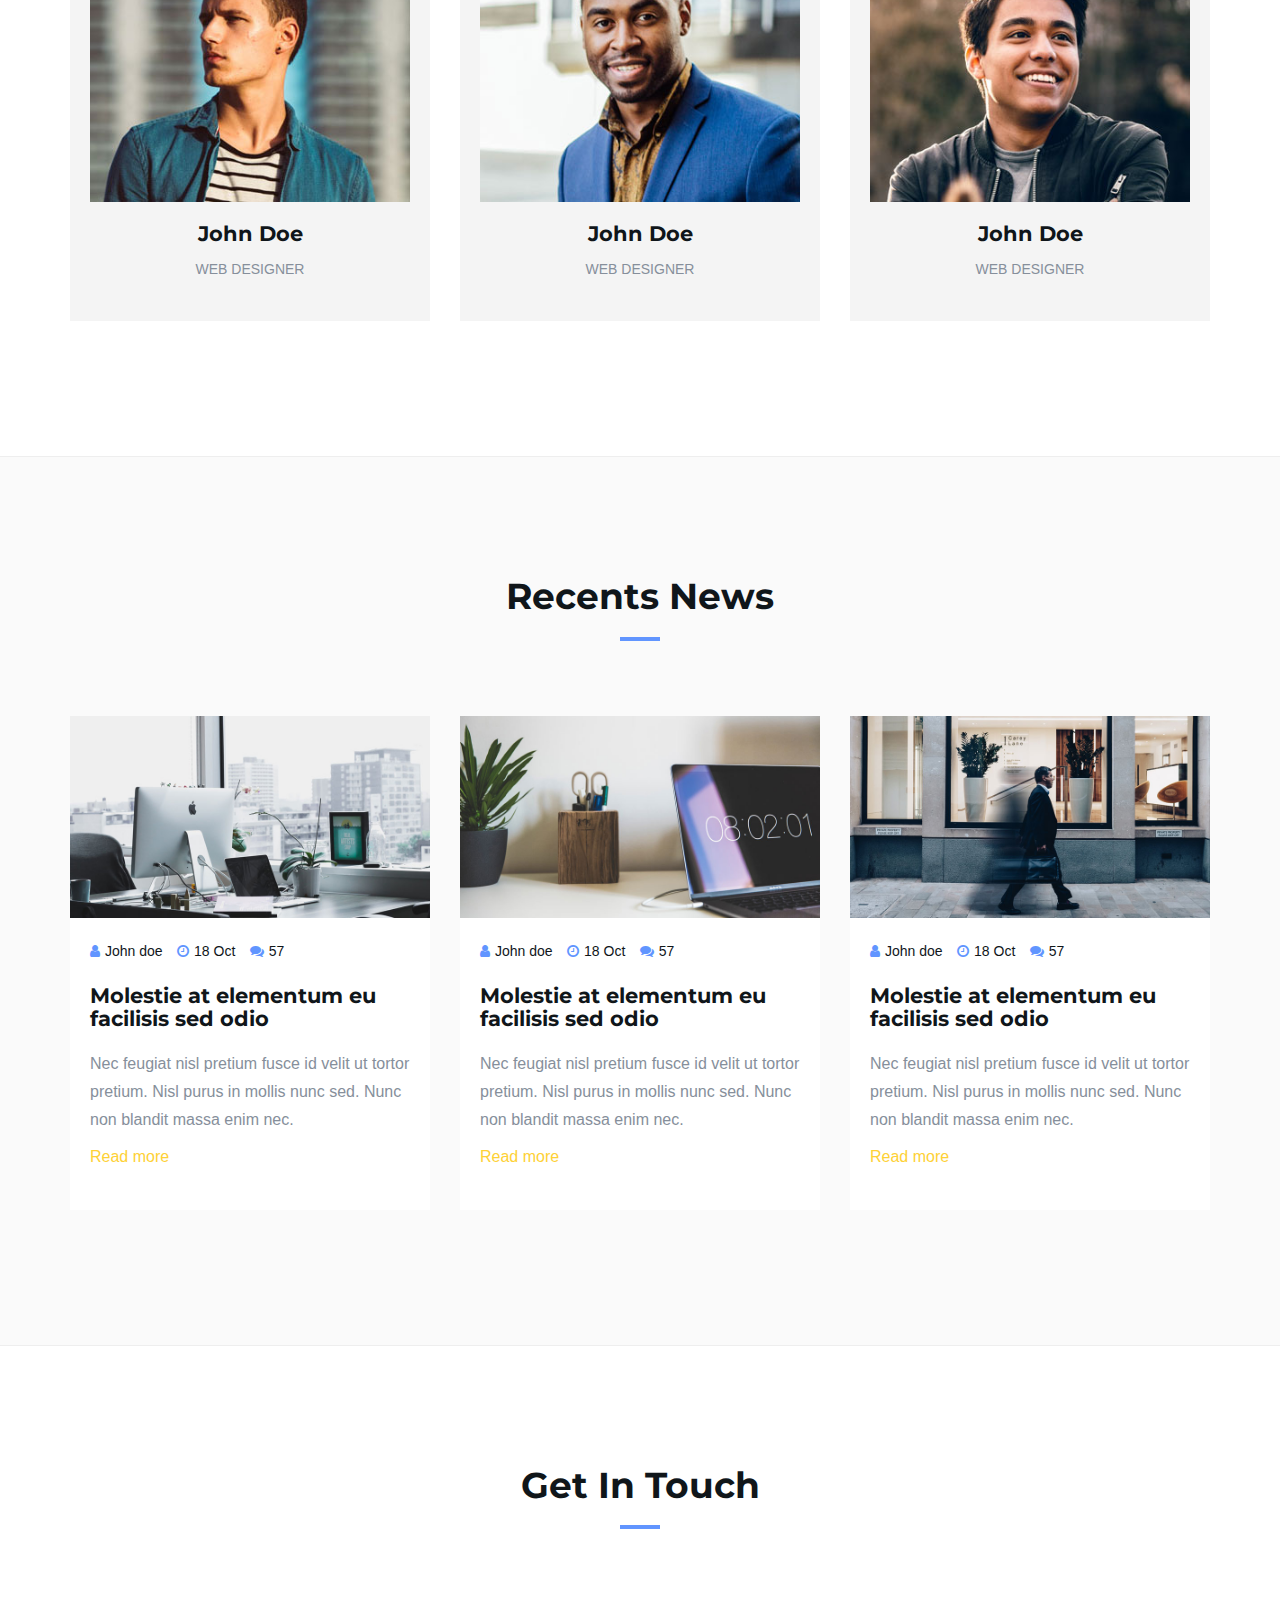
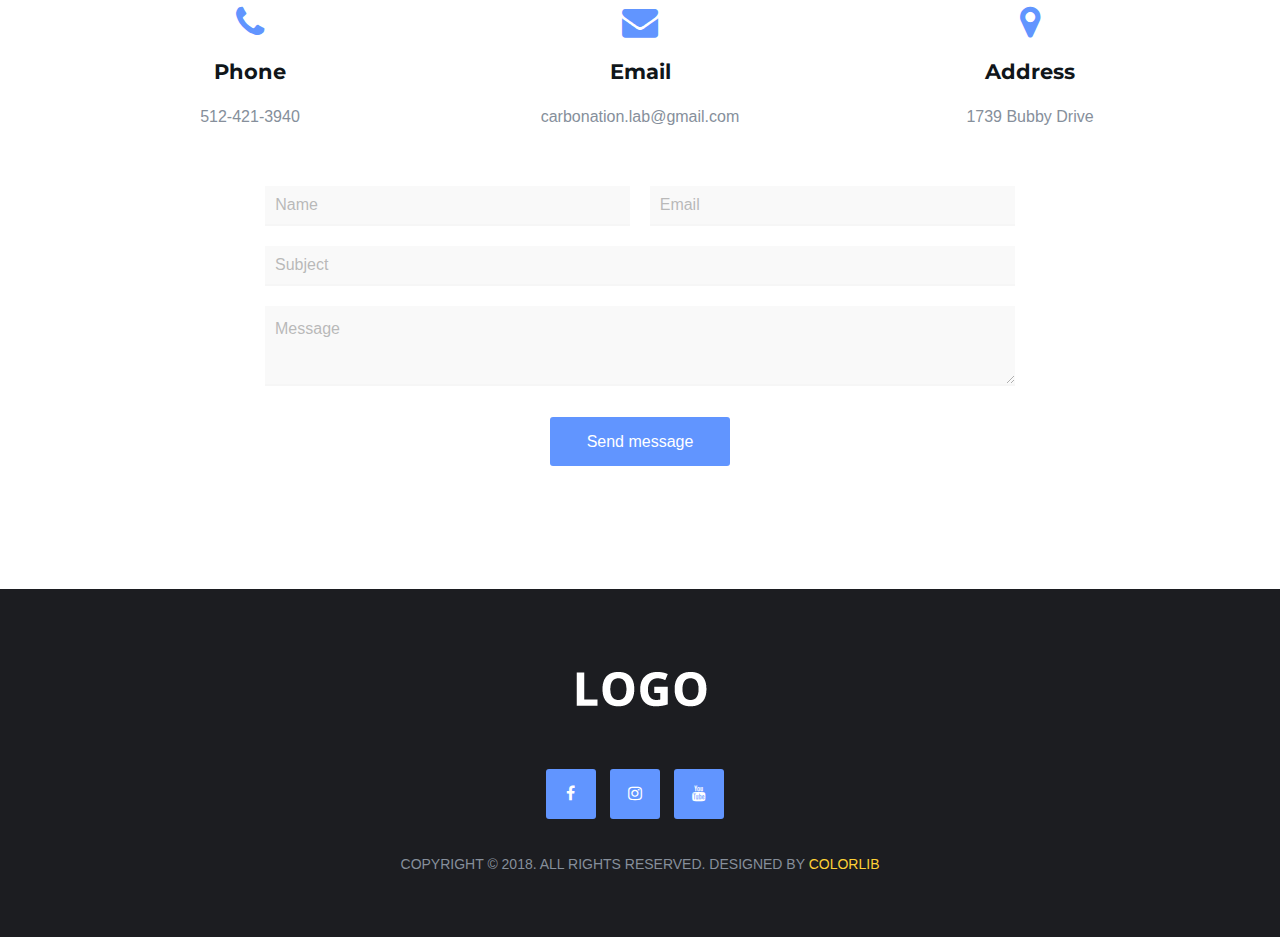
<file: web/index.html>
<!DOCTYPE html>
<html lang="en">

<head>
    <meta charset="utf-8">
    <meta http-equiv="X-UA-Compatible" content="IE=edge">
    <meta name="viewport" content="width=device-width, initial-scale=1">
    <!-- The above 3 meta tags *must* come first in the head; any other head content must come *after* these tags -->

    <title>Off-Light</title>

    <!-- Google font -->
    <link href="https://fonts.googleapis.com/css?family=Montserrat:400,700%7CVarela+Round" rel="stylesheet">

    <!-- Bootstrap -->
    <link type="text/css" rel="stylesheet"
          href="https://stackpath.bootstrapcdn.com/bootstrap/3.3.7/css/bootstrap.min.css"/>
    <link href="https://gitcdn.github.io/bootstrap-toggle/2.2.2/css/bootstrap-toggle.min.css" rel="stylesheet">
    <link type="text/css" rel="stylesheet" href="css/subscribe.css"/>

    <!-- Owl Carousel -->
    <link type="text/css" rel="stylesheet" href="css/owl.carousel.css"/>
    <link type="text/css" rel="stylesheet" href="css/owl.theme.default.css"/>

    <!-- Magnific Popup -->
    <link type="text/css" rel="stylesheet" href="css/magnific-popup.css"/>

    <!-- Font Awesome Icon -->
    <link rel="stylesheet" href="css/font-awesome.min.css">

    <!-- Custom stlylesheet -->
    <link type="text/css" rel="stylesheet" href="css/style.css"/>
    <link href="css/agency.min.css" rel="stylesheet">


    <!-- HTML5 shim and Respond.js for IE8 support of HTML5 elements and media queries -->
    <!-- WARNING: Respond.js doesn't work if you view the page via file:// -->
    <!--[if lt IE 9]>
    <script src="https://oss.maxcdn.com/html5shiv/3.7.3/html5shiv.min.js"></script>
    <script src="https://oss.maxcdn.com/respond/1.4.2/respond.min.js"></script>
    <![endif]-->
</head>

<body>
<!-- Header -->
<header id="home">
    <!-- Background Image -->
    <div class="bg-img" style="background-image: url('./img/background1.jpg');">
        <div class="overlay"></div>
    </div>
    <!-- /Background Image -->

    <!-- Nav -->
    <nav id="nav" class="navbar nav-transparent">
        <div class="container">

            <div class="navbar-header">
                <!-- Logo -->
                <div class="navbar-brand">
                    <a href="index.html">
                        <img class="logo" src="img/logo.png" alt="logo">
                        <img class="logo-alt" src="img/logo-alt.png" alt="logo">
                    </a>
                </div>
                <!-- /Logo -->

                <!-- Collapse nav button -->
                <div class="nav-collapse">
                    <span></span>
                </div>
                <!-- /Collapse nav button -->
            </div>

            <!--  Main navigation  -->
            <ul class="main-nav nav navbar-nav navbar-right">
                <li><a href="#home">Home</a></li>
                <li><a href="#about">About</a></li>
                <li><a href="#portfolio">Roadmap</a></li>
                <li><a href="#service">Know-Why</a></li>
                <li><a href="#team">Team</a></li>
                <li><a href="#contact">Contact</a></li>
            </ul>
            <!-- /Main navigation -->

        </div>
    </nav>
    <!-- /Nav -->

    <!-- home wrapper -->
    <div class="home-wrapper">
        <div class="container">
            <div class="row">

                <!-- home content -->
                <div class="col-md-10 col-md-offset-1">
                    <div class="home-content">
                        <h1 class="white-text">Carbonation Lab</h1>
                        <p class="white-text">We provide creative solutions for designing composite structures.
                        </p>
                        <a href="#about">
                            <button class="main-btn" id="modal-876760" role="button"
                                    data-toggle="modal" data-target="#modal-container-876760">Subscribe
                            </button>
                        </a>
                    </div>
                </div>
                <!-- /home content -->

            </div>
        </div>
    </div>
    <!-- /home wrapper -->

</header>
<!-- /Header -->

<!-- About -->
<div id="about" class="section md-padding">

    <!-- Container -->
    <div class="container">

        <!-- Row -->
        <div class="row">

            <!-- Section header -->
            <div class="section-header text-center">
                <h2 class="title">Welcome to Website</h2>
            </div>
            <!-- /Section header -->

            <!-- about -->
            <div class="col-md-4">
                <div class="about">
                    <i class="fa fa-cogs"></i>
                    <h3>Fully Customizible</h3>
                    <p>Maecenas tempus tellus eget condimentum rhoncus sem quam semper libero sit amet.</p>
                    <a href="#">Read more</a>
                </div>
            </div>
            <!-- /about -->

            <!-- about -->
            <div class="col-md-4">
                <div class="about">
                    <i class="fa fa-magic"></i>
                    <h3>Awesome Features</h3>
                    <p>Maecenas tempus tellus eget condimentum rhoncus sem quam semper libero sit amet.</p>
                    <a href="#">Read more</a>
                </div>
            </div>
            <!-- /about -->

            <!-- about -->
            <div class="col-md-4">
                <div class="about">
                    <i class="fa fa-mobile"></i>
                    <h3>Fully Responsive</h3>
                    <p>Maecenas tempus tellus eget condimentum rhoncus sem quam semper libero sit amet.</p>
                    <a href="#">Read more</a>
                </div>
            </div>
            <!-- /about -->

        </div>
        <!-- /Row -->

        <!--  Off-Light  -->
        <div class="col-sm-4">
            <div class="team">
                <div class="team-img">
                    <img id="off-light1" class="img-responsive" src="./img/chips/ff.jpg" alt="">
                </div>
                <div class="team-content">
                    <h3>Proker chips</h3>
                    <span>Prototype</span>
                </div>
            </div>
        </div>
        <!-- /Off-Light  -->

        <!-- Off-Light -->
        <div class="col-sm-4">
            <div class="team">
                <div class="team-img">
                    <img id="off-light2" class="img-responsive" src="./img/chips/kk1.jpg" alt="">
                </div>
                <div class="team-content">
                    <h3>Card</h3>
                    <span>Prototype</span>
                </div>
            </div>
        </div>
        <!-- /Off-Light -->

        <!-- Off-Light -->
        <div class="col-sm-4">
            <div class="team">
                <div class="team-img">
                    <img id="off-light3" class="img-responsive" src="./img/chips/Edited1.jpg" alt="">
                </div>
                <div class="team-content">
                    <h3>Proker chips</h3>
                    <span>Prototype</span>
                </div>
            </div>
        </div>
        <!-- /Off-Light -->

        <!-- Toggle -->
        <div align="center">
            <input type="checkbox" data-toggle="toggle" data-onstyle="success" data-offstyle="danger"
                   data-size="large" data-style="ios" data-on="On-Light" data-off="Off-Light" id="toggle-event">
        </div>
        <!-- /Toggle -->

        <br>
        <br>
        <div class="container">
            <div class="row">
                <div class="col-lg-12">
                    <ul class="timeline">
                        <li>
                            <div class="timeline-image">
                                <img class="rounded-circle img-fluid" src="img/about/1.jpg" alt="">
                            </div>
                            <div class="timeline-panel">
                                <div class="timeline-heading">
                                    <h4 class="custom">2009-2011</h4>
                                    <h4 class="subheading">Our Humble Beginnings</h4>
                                </div>
                                <div class="timeline-body">
                                    <p class="text-muted">Lorem ipsum dolor sit amet, consectetur adipisicing elit. Sunt
                                        ut voluptatum eius sapiente, totam reiciendis temporibus qui quibusdam,
                                        recusandae sit vero unde, sed, incidunt et ea quo dolore laudantium
                                        consectetur!</p>
                                </div>
                            </div>
                        </li>
                        <li class="timeline-inverted">
                            <div class="timeline-image">
                                <img class="rounded-circle img-fluid" src="img/about/2.jpg" alt="">
                            </div>
                            <div class="timeline-panel">
                                <div class="timeline-heading">
                                    <h4>March 2011</h4>
                                    <h4 class="subheading">An Agency is Born</h4>
                                </div>
                                <div class="timeline-body">
                                    <p class="text-muted">Lorem ipsum dolor sit amet, consectetur adipisicing elit. Sunt
                                        ut voluptatum eius sapiente, totam reiciendis temporibus qui quibusdam,
                                        recusandae sit vero unde, sed, incidunt et ea quo dolore laudantium
                                        consectetur!</p>
                                </div>
                            </div>
                        </li>
                        <li>
                            <div class="timeline-image">
                                <img class="rounded-circle img-fluid" src="img/about/3.jpg" alt="">
                            </div>
                            <div class="timeline-panel">
                                <div class="timeline-heading">
                                    <h4>December 2012</h4>
                                    <h4 class="subheading">Transition to Full Service</h4>
                                </div>
                                <div class="timeline-body">
                                    <p class="text-muted">Lorem ipsum dolor sit amet, consectetur adipisicing elit. Sunt
                                        ut voluptatum eius sapiente, totam reiciendis temporibus qui quibusdam,
                                        recusandae sit vero unde, sed, incidunt et ea quo dolore laudantium
                                        consectetur!</p>
                                </div>
                            </div>
                        </li>
                        <li class="timeline-inverted">
                            <div class="timeline-image">
                                <img class="rounded-circle img-fluid" src="img/about/4.jpg" alt="">
                            </div>
                            <div class="timeline-panel">
                                <div class="timeline-heading">
                                    <h4>July 2014</h4>
                                    <h4 class="subheading">Phase Two Expansion</h4>
                                </div>
                                <div class="timeline-body">
                                    <p class="text-muted">Lorem ipsum dolor sit amet, consectetur adipisicing elit. Sunt
                                        ut voluptatum eius sapiente, totam reiciendis temporibus qui quibusdam,
                                        recusandae sit vero unde, sed, incidunt et ea quo dolore laudantium
                                        consectetur!</p>
                                </div>
                            </div>
                        </li>
                        <li class="timeline-inverted">
                            <div class="timeline-image">
                                <h4>Be Part
                                    <br>Of Our
                                    <br>Story!</h4>
                            </div>
                        </li>
                    </ul>
                </div>
            </div>
        </div>

    </div>

    <!-- /Container -->

</div>
<!-- /About -->


<!-- Portfolio -->
<div id="portfolio" class="section md-padding bg-grey">

    <!-- Container -->
    <div class="container">

        <!-- Row -->
        <div class="row">

            <!-- Section header -->
            <div class="section-header text-center">
                <h2 class="title">Featured Works</h2>
            </div>
            <!-- /Section header -->

            <!-- Work -->
            <div class="col-md-4 col-xs-6 work">
                <img class="img-responsive" src="./img/work1.jpg" alt="">
                <div class="overlay"></div>
                <div class="work-content">
                    <span>Category</span>
                    <h3>Lorem ipsum dolor</h3>
                    <div class="work-link">
                        <a href="#"><i class="fa fa-external-link"></i></a>
                        <a class="lightbox" href="./img/work1.jpg"><i class="fa fa-search"></i></a>
                    </div>
                </div>
            </div>
            <!-- /Work -->

            <!-- Work -->
            <div class="col-md-4 col-xs-6 work">
                <img class="img-responsive" src="./img/work2.jpg" alt="">
                <div class="overlay"></div>
                <div class="work-content">
                    <span>Category</span>
                    <h3>Lorem ipsum dolor</h3>
                    <div class="work-link">
                        <a href="#"><i class="fa fa-external-link"></i></a>
                        <a class="lightbox" href="./img/work2.jpg"><i class="fa fa-search"></i></a>
                    </div>
                </div>
            </div>
            <!-- /Work -->

            <!-- Work -->
            <div class="col-md-4 col-xs-6 work">
                <img class="img-responsive" src="./img/work3.jpg" alt="">
                <div class="overlay"></div>
                <div class="work-content">
                    <span>Category</span>
                    <h3>Lorem ipsum dolor</h3>
                    <div class="work-link">
                        <a href="#"><i class="fa fa-external-link"></i></a>
                        <a class="lightbox" href="./img/work3.jpg"><i class="fa fa-search"></i></a>
                    </div>
                </div>
            </div>
            <!-- /Work -->

            <!-- Work -->
            <div class="col-md-4 col-xs-6 work">
                <img class="img-responsive" src="./img/work4.jpg" alt="">
                <div class="overlay"></div>
                <div class="work-content">
                    <span>Category</span>
                    <h3>Lorem ipsum dolor</h3>
                    <div class="work-link">
                        <a href="#"><i class="fa fa-external-link"></i></a>
                        <a class="lightbox" href="./img/work4.jpg"><i class="fa fa-search"></i></a>
                    </div>
                </div>
            </div>
            <!-- /Work -->

            <!-- Work -->
            <div class="col-md-4 col-xs-6 work">
                <img class="img-responsive" src="./img/work5.jpg" alt="">
                <div class="overlay"></div>
                <div class="work-content">
                    <span>Category</span>
                    <h3>Lorem ipsum dolor</h3>
                    <div class="work-link">
                        <a href="#"><i class="fa fa-external-link"></i></a>
                        <a class="lightbox" href="./img/work5.jpg"><i class="fa fa-search"></i></a>
                    </div>
                </div>
            </div>
            <!-- /Work -->

            <!-- Work -->
            <div class="col-md-4 col-xs-6 work">
                <img class="img-responsive" src="./img/work6.jpg" alt="">
                <div class="overlay"></div>
                <div class="work-content">
                    <span>Category</span>
                    <h3>Lorem ipsum dolor</h3>
                    <div class="work-link">
                        <a href="#"><i class="fa fa-external-link"></i></a>
                        <a class="lightbox" href="./img/work6.jpg"><i class="fa fa-search"></i></a>
                    </div>
                </div>
            </div>
            <!-- /Work -->

        </div>
        <!-- /Row -->

    </div>
    <!-- /Container -->

</div>
<!-- /Portfolio -->

<!-- Service -->
<div id="service" class="section md-padding">

    <!-- Container -->
    <div class="container">

        <!-- Row -->
        <div class="row">

            <!-- Section header -->
            <div class="section-header text-center">
                <h2 class="title">What we offer</h2>
            </div>
            <!-- /Section header -->

            <!-- service -->
            <div class="col-md-4 col-sm-6">
                <div class="service">
                    <i class="fa fa-diamond"></i>
                    <h3>App Development</h3>
                    <p>Maecenas tempus tellus eget condimentum rhoncus sem quam semper libero.</p>
                </div>
            </div>
            <!-- /service -->

            <!-- service -->
            <div class="col-md-4 col-sm-6">
                <div class="service">
                    <i class="fa fa-rocket"></i>
                    <h3>Graphic Design</h3>
                    <p>Maecenas tempus tellus eget condimentum rhoncus sem quam semper libero.</p>
                </div>
            </div>
            <!-- /service -->

            <!-- service -->
            <div class="col-md-4 col-sm-6">
                <div class="service">
                    <i class="fa fa-cogs"></i>
                    <h3>Creative Idea</h3>
                    <p>Maecenas tempus tellus eget condimentum rhoncus sem quam semper libero.</p>
                </div>
            </div>
            <!-- /service -->

            <!-- service -->
            <div class="col-md-4 col-sm-6">
                <div class="service">
                    <i class="fa fa-diamond"></i>
                    <h3>Marketing</h3>
                    <p>Maecenas tempus tellus eget condimentum rhoncus sem quam semper libero.</p>
                </div>
            </div>
            <!-- /service -->

            <!-- service -->
            <div class="col-md-4 col-sm-6">
                <div class="service">
                    <i class="fa fa-pencil"></i>
                    <h3>Awesome Support</h3>
                    <p>Maecenas tempus tellus eget condimentum rhoncus sem quam semper libero.</p>
                </div>
            </div>
            <!-- /service -->

            <!-- service -->
            <div class="col-md-4 col-sm-6">
                <div class="service">
                    <i class="fa fa-flask"></i>
                    <h3>Brand Design</h3>
                    <p>Maecenas tempus tellus eget condimentum rhoncus sem quam semper libero.</p>
                </div>
            </div>
            <!-- /service -->

        </div>
        <!-- /Row -->

    </div>
    <!-- /Container -->

</div>
<!-- /Service -->


<!-- Why Choose Us -->
<div id="features" class="section md-padding bg-grey">

    <!-- Container -->
    <div class="container">

        <!-- Row -->
        <div class="row">

            <!-- why choose us content -->
            <div class="col-md-6">
                <div class="section-header">
                    <h2 class="title">Why Choose Us</h2>
                </div>
                <p>Molestie at elementum eu facilisis sed odio. Scelerisque in dictum non consectetur a erat. Aliquam id
                    diam maecenas ultricies mi eget mauris. Ultrices sagittis orci a scelerisque purus.</p>
                <div class="feature">
                    <i class="fa fa-check"></i>
                    <p>Quis varius quam quisque id diam vel quam elementum.</p>
                </div>
                <div class="feature">
                    <i class="fa fa-check"></i>
                    <p>Mauris augue neque gravida in fermentum.</p>
                </div>
                <div class="feature">
                    <i class="fa fa-check"></i>
                    <p>Orci phasellus egestas tellus rutrum.</p>
                </div>
                <div class="feature">
                    <i class="fa fa-check"></i>
                    <p>Nec feugiat nisl pretium fusce id velit ut tortor pretium.</p>
                </div>
            </div>
            <!-- /why choose us content -->

            <!-- About slider -->
            <div class="col-md-6">
                <div id="about-slider" class="owl-carousel owl-theme">
                    <img class="img-responsive" src="./img/about1.jpg" alt="">
                    <img class="img-responsive" src="./img/about2.jpg" alt="">
                    <img class="img-responsive" src="./img/about1.jpg" alt="">
                    <img class="img-responsive" src="./img/about2.jpg" alt="">
                </div>
            </div>
            <!-- /About slider -->

        </div>
        <!-- /Row -->

    </div>
    <!-- /Container -->

</div>
<!-- /Why Choose Us -->


<!-- Numbers -->
<div id="numbers" class="section sm-padding">

    <!-- Background Image -->
    <div class="bg-img" style="background-image: url('./img/background2.jpg');">
        <div class="overlay"></div>
    </div>
    <!-- /Background Image -->

    <!-- Container -->
    <div class="container">

        <!-- Row -->
        <div class="row">

            <!-- number -->
            <div class="col-sm-3 col-xs-6">
                <div class="number">
                    <i class="fa fa-users"></i>
                    <h3 class="white-text"><span class="counter">451</span></h3>
                    <span class="white-text">Happy clients</span>
                </div>
            </div>
            <!-- /number -->

            <!-- number -->
            <div class="col-sm-3 col-xs-6">
                <div class="number">
                    <i class="fa fa-trophy"></i>
                    <h3 class="white-text"><span class="counter">12</span></h3>
                    <span class="white-text">Awards won</span>
                </div>
            </div>
            <!-- /number -->

            <!-- number -->
            <div class="col-sm-3 col-xs-6">
                <div class="number">
                    <i class="fa fa-coffee"></i>
                    <h3 class="white-text"><span class="counter">154</span>K</h3>
                    <span class="white-text">Cups of Coffee</span>
                </div>
            </div>
            <!-- /number -->

            <!-- number -->
            <div class="col-sm-3 col-xs-6">
                <div class="number">
                    <i class="fa fa-file"></i>
                    <h3 class="white-text"><span class="counter">45</span></h3>
                    <span class="white-text">Projects completed</span>
                </div>
            </div>
            <!-- /number -->

        </div>
        <!-- /Row -->

    </div>
    <!-- /Container -->

</div>
<!-- /Numbers -->

<!-- Pricing -->
<div id="pricing" class="section md-padding">

    <!-- Container -->
    <div class="container">

        <!-- Row -->
        <div class="row">

            <!-- Section header -->
            <div class="section-header text-center">
                <h2 class="title">Pricing Table</h2>
            </div>
            <!-- /Section header -->

            <!-- pricing -->
            <div class="col-sm-4">
                <div class="pricing">
                    <div class="price-head">
                        <span class="price-title">Basic plan</span>
                        <div class="price">
                            <h3>$9<span class="duration">/ month</span></h3>
                        </div>
                    </div>
                    <ul class="price-content">
                        <li>
                            <p>1GB Disk Space</p>
                        </li>
                        <li>
                            <p>100 Email Account</p>
                        </li>
                        <li>
                            <p>24/24 Support</p>
                        </li>
                    </ul>
                    <div class="price-btn">
                        <button class="outline-btn">Purchase now</button>
                    </div>
                </div>
            </div>
            <!-- /pricing -->

            <!-- pricing -->
            <div class="col-sm-4">
                <div class="pricing">
                    <div class="price-head">
                        <span class="price-title">Silver plan</span>
                        <div class="price">
                            <h3>$19<span class="duration">/ month</span></h3>
                        </div>
                    </div>
                    <ul class="price-content">
                        <li>
                            <p>1GB Disk Space</p>
                        </li>
                        <li>
                            <p>100 Email Account</p>
                        </li>
                        <li>
                            <p>24/24 Support</p>
                        </li>
                    </ul>
                    <div class="price-btn">
                        <button class="outline-btn">Purchase now</button>
                    </div>
                </div>
            </div>
            <!-- /pricing -->

            <!-- pricing -->
            <div class="col-sm-4">
                <div class="pricing">
                    <div class="price-head">
                        <span class="price-title">Gold plan</span>
                        <div class="price">
                            <h3>$39<span class="duration">/ month</span></h3>
                        </div>
                    </div>
                    <ul class="price-content">
                        <li>
                            <p>1GB Disk Space</p>
                        </li>
                        <li>
                            <p>100 Email Account</p>
                        </li>
                        <li>
                            <p>24/24 Support</p>
                        </li>
                    </ul>
                    <div class="price-btn">
                        <button class="outline-btn">Purchase now</button>
                    </div>
                </div>
            </div>
            <!-- /pricing -->

        </div>
        <!-- Row -->

    </div>
    <!-- /Container -->

</div>
<!-- /Pricing -->


<!-- Testimonial -->
<div id="testimonial" class="section md-padding">

    <!-- Background Image -->
    <div class="bg-img" style="background-image: url('./img/background3.jpg');">
        <div class="overlay"></div>
    </div>
    <!-- /Background Image -->

    <!-- Container -->
    <div class="container">

        <!-- Row -->
        <div class="row">

            <!-- Testimonial slider -->
            <div class="col-md-10 col-md-offset-1">
                <div id="testimonial-slider" class="owl-carousel owl-theme">

                    <!-- testimonial -->
                    <div class="testimonial">
                        <div class="testimonial-meta">
                            <img src="./img/perso1.jpg" alt="">
                            <h3 class="white-text">John Doe</h3>
                            <span>Web Designer</span>
                        </div>
                        <p class="white-text">Molestie at elementum eu facilisis sed odio. Scelerisque in dictum non
                            consectetur a erat. Aliquam id diam maecenas ultricies mi eget mauris.</p>
                    </div>
                    <!-- /testimonial -->

                    <!-- testimonial -->
                    <div class="testimonial">
                        <div class="testimonial-meta">
                            <img src="./img/perso2.jpg" alt="">
                            <h3 class="white-text">John Doe</h3>
                            <span>Web Designer</span>
                        </div>
                        <p class="white-text">Molestie at elementum eu facilisis sed odio. Scelerisque in dictum non
                            consectetur a erat. Aliquam id diam maecenas ultricies mi eget mauris.</p>
                    </div>
                    <!-- /testimonial -->

                </div>
            </div>
            <!-- /Testimonial slider -->

        </div>
        <!-- /Row -->

    </div>
    <!-- /Container -->

</div>
<!-- /Testimonial -->

<!-- Team -->
<div id="team" class="section md-padding">

    <!-- Container -->
    <div class="container">

        <!-- Row -->
        <div class="row">

            <!-- Section header -->
            <div class="section-header text-center">
                <h2 class="title">Our Team</h2>
            </div>
            <!-- /Section header -->

            <!-- team -->
            <div class="col-sm-4">
                <div class="team">
                    <div class="team-img">
                        <img class="img-responsive" src="./img/team1.jpg" alt="">
                        <div class="overlay">
                            <div class="team-social">
                                <a href="#"><i class="fa fa-facebook"></i></a>
                                <a href="#"><i class="fa fa-google-plus"></i></a>
                                <a href="#"><i class="fa fa-twitter"></i></a>
                            </div>
                        </div>
                    </div>
                    <div class="team-content">
                        <h3>John Doe</h3>
                        <span>Web Designer</span>
                    </div>
                </div>
            </div>
            <!-- /team -->

            <!-- team -->
            <div class="col-sm-4">
                <div class="team">
                    <div class="team-img">
                        <img class="img-responsive" src="./img/team2.jpg" alt="">
                        <div class="overlay">
                            <div class="team-social">
                                <a href="#"><i class="fa fa-facebook"></i></a>
                                <a href="#"><i class="fa fa-google-plus"></i></a>
                                <a href="#"><i class="fa fa-twitter"></i></a>
                            </div>
                        </div>
                    </div>
                    <div class="team-content">
                        <h3>John Doe</h3>
                        <span>Web Designer</span>
                    </div>
                </div>
            </div>
            <!-- /team -->

            <!-- team -->
            <div class="col-sm-4">
                <div class="team">
                    <div class="team-img">
                        <img class="img-responsive" src="./img/team3.jpg" alt="">
                        <div class="overlay">
                            <div class="team-social">
                                <a href="#"><i class="fa fa-facebook"></i></a>
                                <a href="#"><i class="fa fa-google-plus"></i></a>
                                <a href="#"><i class="fa fa-twitter"></i></a>
                            </div>
                        </div>
                    </div>
                    <div class="team-content">
                        <h3>John Doe</h3>
                        <span>Web Designer</span>
                    </div>
                </div>
            </div>
            <!-- /team -->

        </div>
        <!-- /Row -->

    </div>
    <!-- /Container -->

</div>
<!-- /Team -->

<!-- Blog -->
<div id="blog" class="section md-padding bg-grey">

    <!-- Container -->
    <div class="container">

        <!-- Row -->
        <div class="row">

            <!-- Section header -->
            <div class="section-header text-center">
                <h2 class="title">Recents news</h2>
            </div>
            <!-- /Section header -->

            <!-- blog -->
            <div class="col-md-4">
                <div class="blog">
                    <div class="blog-img">
                        <img class="img-responsive" src="./img/blog1.jpg" alt="">
                    </div>
                    <div class="blog-content">
                        <ul class="blog-meta">
                            <li><i class="fa fa-user"></i>John doe</li>
                            <li><i class="fa fa-clock-o"></i>18 Oct</li>
                            <li><i class="fa fa-comments"></i>57</li>
                        </ul>
                        <h3>Molestie at elementum eu facilisis sed odio</h3>
                        <p>Nec feugiat nisl pretium fusce id velit ut tortor pretium. Nisl purus in mollis nunc sed.
                            Nunc non blandit massa enim nec.</p>
                        <a href="blog-single.html">Read more</a>
                    </div>
                </div>
            </div>
            <!-- /blog -->

            <!-- blog -->
            <div class="col-md-4">
                <div class="blog">
                    <div class="blog-img">
                        <img class="img-responsive" src="./img/blog2.jpg" alt="">
                    </div>
                    <div class="blog-content">
                        <ul class="blog-meta">
                            <li><i class="fa fa-user"></i>John doe</li>
                            <li><i class="fa fa-clock-o"></i>18 Oct</li>
                            <li><i class="fa fa-comments"></i>57</li>
                        </ul>
                        <h3>Molestie at elementum eu facilisis sed odio</h3>
                        <p>Nec feugiat nisl pretium fusce id velit ut tortor pretium. Nisl purus in mollis nunc sed.
                            Nunc non blandit massa enim nec.</p>
                        <a href="blog-single.html">Read more</a>
                    </div>
                </div>
            </div>
            <!-- /blog -->

            <!-- blog -->
            <div class="col-md-4">
                <div class="blog">
                    <div class="blog-img">
                        <img class="img-responsive" src="./img/blog3.jpg" alt="">
                    </div>
                    <div class="blog-content">
                        <ul class="blog-meta">
                            <li><i class="fa fa-user"></i>John doe</li>
                            <li><i class="fa fa-clock-o"></i>18 Oct</li>
                            <li><i class="fa fa-comments"></i>57</li>
                        </ul>
                        <h3>Molestie at elementum eu facilisis sed odio</h3>
                        <p>Nec feugiat nisl pretium fusce id velit ut tortor pretium. Nisl purus in mollis nunc sed.
                            Nunc non blandit massa enim nec.</p>
                        <a href="blog-single.html">Read more</a>
                    </div>
                </div>
            </div>
            <!-- /blog -->

        </div>
        <!-- /Row -->

    </div>
    <!-- /Container -->

</div>
<!-- /Blog -->

<!-- Contact -->
<div id="contact" class="section md-padding">

    <!-- Container -->
    <div class="container">

        <!-- Row -->
        <div class="row">

            <!-- Section-header -->
            <div class="section-header text-center">
                <h2 class="title">Get in touch</h2>
            </div>
            <!-- /Section-header -->

            <!-- contact -->
            <div class="col-sm-4">
                <div class="contact">
                    <i class="fa fa-phone"></i>
                    <h3>Phone</h3>
                    <p>512-421-3940</p>
                </div>
            </div>
            <!-- /contact -->

            <!-- contact -->
            <div class="col-sm-4">
                <div class="contact">
                    <i class="fa fa-envelope"></i>
                    <h3>Email</h3>
                    <p>carbonation.lab@gmail.com</p>
                </div>
            </div>
            <!-- /contact -->

            <!-- contact -->
            <div class="col-sm-4">
                <div class="contact">
                    <i class="fa fa-map-marker"></i>
                    <h3>Address</h3>
                    <p>1739 Bubby Drive</p>
                </div>
            </div>
            <!-- /contact -->

            <!-- contact form -->
            <div class="col-md-8 col-md-offset-2">
                <form class="contact-form">
                    <input type="text" class="input" placeholder="Name">
                    <input type="email" class="input" placeholder="Email">
                    <input type="text" class="input" placeholder="Subject">
                    <textarea class="input" placeholder="Message"></textarea>
                    <button class="main-btn">Send message</button>
                </form>
            </div>
            <!-- /contact form -->

        </div>
        <!-- /Row -->

    </div>
    <!-- /Container -->

</div>
<!-- /Contact -->


<!-- Footer -->
<footer id="footer" class="sm-padding bg-dark">

    <!-- Container -->
    <div class="container">

        <!-- Row -->
        <div class="row">

            <div class="col-md-12">

                <!-- footer logo -->
                <div class="footer-logo">
                    <a href="index.html"><img src="img/logo-alt.png" alt="logo"></a>
                </div>
                <!-- /footer logo -->

                <!-- footer follow -->
                <ul class="footer-follow">
                    <li><a href="#"><i class="fa fa-facebook"></i></a></li>
                    <li><a href="https://www.instagram.com/carbonation.lab/"><i class="fa fa-instagram"></i></a></li>
                    <li><a href="#"><i class="fa fa-youtube"></i></a></li>
                </ul>
                <!-- /footer follow -->

                <!-- footer copyright -->
                <div class="footer-copyright">
                    <p>Copyright © 2018. All Rights Reserved. Designed by <a href="https://colorlib.com"
                                                                             target="_blank">Colorlib</a></p>
                </div>
                <!-- /footer copyright -->

            </div>

        </div>
        <!-- /Row -->
    </div>
    <!-- /Container -->

</footer>
<!-- /Footer -->

<!-- Back to top -->
<div id="back-to-top"></div>
<!-- /Back to top -->

<!-- Preloader -->
<div id="preloader">
    <div class="preloader">
        <span></span>
        <span></span>
        <span></span>
        <span></span>
    </div>
</div>
<!-- /Preloader -->

<!-- ############################################ Modal #####################################################################
############################################################################################################################# -->
<div class="modal fade" id="modal-container-876760"
     aria-labelledby="myModalLabel" aria-hidden="true">
    <div class="modal-content">
        <div class="form-group">
            <div class="modal-header">
                <button type="button" class="close" data-dismiss="modal"
                        aria-hidden="true">×
                </button>
                <h3 class="modal-title" id="myModalLabel">
                    Enter your email:
                </h3>
            </div>
        </div>
        <div class="form-group">
            <div class="input-group field">
                <input id="email" type="email" size="30" required
                       placeholder="Email"
                >
            </div>
        </div>
        <div class="input-group field">
            <a href="#about">
                <button type="submit" class="main-btn" onclick="JavaScript:subscribe()"
                >
                    Submit
                </button>
                <a>
        </div>
    </div>
</div>
</div>
<!-- ############################################ Modal #####################################################################
############################################################################################################################# -->

<!-- jQuery Plugins -->
<script type="text/javascript" src="js/jquery.min.js"></script>
<script type="text/javascript" src="https://stackpath.bootstrapcdn.com/bootstrap/3.3.7/js/bootstrap.min.js"></script>
<script type="text/javascript" src="js/owl.carousel.min.js"></script>
<script
        src="https://code.jquery.com/jquery-2.2.4.min.js"
        integrity="sha256-BbhdlvQf/xTY9gja0Dq3HiwQF8LaCRTXxZKRutelT44="
        crossorigin="anonymous"></script>
<script type="text/javascript" src="js/main.js"></script>
<script type="text/javascript" src="js/custom.js"></script>
<script src="https://gitcdn.github.io/bootstrap-toggle/2.2.2/js/bootstrap-toggle.min.js"></script>


</body>

</html>
</file>
<file: web/css/subscribe.css>
.toggle.ios, .toggle-on.ios, .toggle-off.ios { border-radius: 20px; }
.toggle.ios .toggle-handle { border-radius: 20px; }
</file>
<file: web/css/style.css>
/*
Theme Name:
Author: yaminncco

Colors:
	Body 		  : #868F9B
	Headers 	: #10161A
	Primary 	: #6195FF
	Dark      : #FCFCFF
	Grey 		  : #F4F4F4 #FAFAFA #EEE

Fonts: Montserrat Varela Round

Table OF Contents
------------------------------------
1 > General
2 > Logo
3 > Navigation
4 > Header
5 > About
6 > Portfolio
7 > Services
8 >  Why choose us
9 >  Numbers
10 > Pricing
11 > Testimonial
12 > Team
13 > Blog
14 > Blog post
15 > Blog sidebar
16 > Contact
17 > Footer
18 > Responsive
19 > Owl theme
20 > Back to top
21 > Preloader

------------------------------------*/

/*------------------------------------*\
	General
\*------------------------------------*/


/* -- typography -- */
.modal {
    position: fixed;
    top: 50%;
    left: 50%;
    transform: translate(-50%, -50%);
    width: 500px;
    /* must be half of the width, minus scrollbar on the left (30px) */

}
.field {
    top: 50%;
    left: 30%;
}
.customModalText {
    position: fixed;
    top: 50%;
    left: 50%;
}

body {
    font-family: 'Varela Round', sans-serif;
    font-size: 16px;
    line-height: 1.6;
    overflow-x: hidden;
    color: #868F9B;
}

h1, h2, h3, h4, h5, h6 {
    font-family: 'Montserrat', sans-serif;
    font-weight: 700;
    margin-top: 0px;
    margin-bottom: 20px;
    color: #10161A;
}
.rounded-circle {
    border-radius: 50% !important;
}
.img-fluid {
    max-width: 100%;
    height: auto;
}


h1 {
    font-size: 54px;
}

h2 {
    font-size: 36px;
}

h3 {
    font-size: 21px;
}

h4 {
    font-size: 18px;
}

h5 {
    font-size: 16px;
}

a {
    color: #6195FF;
    text-decoration: none;
    -webkit-transition: 0.2s opacity;
    transition: 0.2s opacity;
}

a:hover, a:focus {
    text-decoration: none;
    outline: none;
    opacity: 0.8;
    color: #6195FF;
}

.main-color {
    color: #6195FF;
}

.white-text {
    color: #FFF;
}

::-moz-selection {
    background-color: #6195FF;
    color: #FFF;
}

::selection {
    background-color: #6195FF;
    color: #FFF;
}

ul, ol {
    margin: 0;
    padding: 0;
    list-style: none
}

/* -- section  -- */

.section {
    position: relative;
}

.md-padding {
    padding-top: 120px;
    padding-bottom: 120px;
}

.sm-padding {
    padding-top: 60px;
    padding-bottom: 60px;
}


/* --  background section  -- */

.bg-grey {
    background-color: #FAFAFA;
    border-top: 1px solid #EEE;
    border-bottom: 1px solid #EEE;
}

.bg-dark {
    background-color: #1C1D21;
}


/* --  background image section  -- */

.bg-img {
    position: absolute;
    left: 0;
    top: 0;
    right: 0;
    bottom: 0;
    z-index: -1;
    background-position: center;
    background-size: cover;
    background-attachment: fixed;
}

.bg-img .overlay {
    position: absolute;
    left: 0;
    top: 0;
    right: 0;
    bottom: 0;
    opacity: .8;
    background: #1C1D21;
}


/* --  section header  -- */

.section-header {
    position: relative;
    margin-bottom: 60px;
}

.section-header .title {
    text-transform: capitalize;
}

.title:after {
    content:"";
  	display:block;
  	height:4px;
  	width:40px;
  	background-color: #6195FF;
    margin-top: 20px;
}

.text-center .title:after {
    margin: 20px auto 0px;
}

/* --  Input  -- */

input[type="text"], input[type="email"], input[type="password"], input[type="number"], input[type="date"], input[type="url"], input[type="tel"], textarea {
    height: 40px;
    width: 100%;
    border: none;
	  background: #F4F4F4;
    border-bottom: 2px solid #EEE;
    color: #354052;
    padding: 0px 10px;
    opacity: 0.5;
    -webkit-transition: 0.2s border-color, 0.2s opacity;
    transition: 0.2s border-color, 0.2s opacity;
}

textarea {
    padding: 10px 10px;
    min-height: 80px;
    resize: vertical;
}

input[type="text"]:focus, input[type="email"]:focus, input[type="password"]:focus, input[type="number"]:focus, input[type="date"]:focus, input[type="url"]:focus, input[type="tel"]:focus, textarea:focus {
    border-color: #6195FF;
    opacity: 1;
}

/* --  Buttons  -- */

.main-btn, .white-btn, .outline-btn {
    display: inline-block;
    padding: 10px 35px;
    margin: 3px;
    border: 2px solid transparent;
    border-radius: 3px;
    -webkit-transition: 0.2s opacity;
    transition: 0.2s opacity;
}

.main-btn {
    background: #6195FF;
    color: #FFF;
}

.white-btn {
    background: #FFF;
    color: #10161A !important;
}

.outline-btn {
    background: transparent;
    color: #6195FF !important;
    border-color: #6195FF;
}

.main-btn:hover, .white-btn:hover, .outline-btn:hover {
    opacity: 0.8;
}


/*------------------------------------*\
	Logo
\*------------------------------------*/

.navbar-brand {
    padding: 0;
}

.navbar-brand .logo, .navbar-brand .logo-alt {
    max-height: 80px;
    display: block;
}

#nav:not(.nav-transparent):not(.fixed-nav) .navbar-brand .logo-alt {
	display: none;
}

#nav.nav-transparent:not(.fixed-nav) .navbar-brand .logo {
	display: none;
}

#nav.fixed-nav .navbar-brand .logo-alt {
    display: none;
}

@media only screen and (max-width: 767px) {
    #nav.nav-transparent .navbar-brand .logo-alt {
        display: none !important;
    }
    #nav.nav-transparent .navbar-brand .logo {
        display: block !important;
    }
}


/*------------------------------------*\
	Navigation
\*------------------------------------*/

#nav {
    padding: 10px 0px;
    background: #FFF;
    -webkit-transition: 0.2s padding;
    transition: 0.2s padding;
    z-index: 999;
}

#nav.navbar {
    border: none;
    border-radius: 0;
    margin-bottom: 0px;
}

#nav.fixed-nav {
    position: fixed;
    left: 0;
    right: 0;
    padding: 0px 0px;
    background-color: #FFF !important;
    border-bottom: 1px solid #EEE;
}

#nav.nav-transparent {
    background: transparent;
}


/* -- default nav -- */

@media only screen and (min-width: 768px) {
    .main-nav li {
        padding: 0px 15px;
    }
    .main-nav li a {
        font-size: 14px;
        -webkit-transition: 0.2s color;
        transition: 0.2s color;
    }
    .main-nav>li>a {
        color: #10161A;
        padding: 15px 0px;
    }
    #nav.nav-transparent:not(.fixed-nav) .main-nav>li>a {
        color: #fff;
    }
    .main-nav>li>a:hover, .main-nav>li>a:focus, .main-nav>li.active>a {
        background: transparent;
        color: #6195FF;
    }
    .main-nav>li>a:after {
        content: "";
        display: block;
        background-color: #6195FF;
        height: 2px;
        width: 0%;
        -webkit-transition: 0.2s width;
        transition: 0.2s width;
    }
    .main-nav>li>a:hover:after, .main-nav>li.active>a:after {
        width: 100%;
    }
    /* dropdown */
    .has-dropdown {
        position: relative;
    }
    .has-dropdown>a:before {
        font-family: 'FontAwesome';
        content: "\f054";
        font-size: 6px;
        margin-left: 6px;
        float: right;
        -webkit-transform: rotate(90deg);
        -ms-transform: rotate(90deg);
        transform: rotate(90deg);
        -webkit-transition: 0.2s transform;
        transition: 0.2s transform;
    }
    .dropdown {
        position: absolute;
        right: -50%;
        top: 0;
        background-color: #6195FF;
        width: 200px;
        -webkit-box-shadow: 0px 5px 5px -5px rgba(53, 64, 82, 0.2);
        box-shadow: 0px 5px 5px -5px rgba(53, 64, 82, 0.2);
        -webkit-transform: translateY(15px) translateX(50%);
        -ms-transform: translateY(15px) translateX(50%);
        transform: translateY(15px) translateX(50%);
        opacity: 0;
        visibility: hidden;
        -webkit-transition: 0.2s all;
        transition: 0.2s all;
    }
    .main-nav>.has-dropdown>.dropdown {
        top: 100%;
        right: 50%;
    }
    .main-nav>.has-dropdown>.dropdown .dropdown.dropdown-left {
        right: 150%;
    }
    .dropdown li a {
        display: block;
        color: #FFF;
        border-top: 1px solid rgba(250, 250, 250, 0.1);
        padding: 10px 0px;
    }
    .dropdown li:nth-child(1) a {
        border-top: none;
    }
    .has-dropdown:hover>.dropdown {
        opacity: 1;
        visibility: visible;
        -webkit-transform: translateY(0px) translateX(50%);
        -ms-transform: translateY(0px) translateX(50%);
        transform: translateY(0px) translateX(50%);
    }
    .has-dropdown:hover>a:before {
        -webkit-transform: rotate(0deg);
        -ms-transform: rotate(0deg);
        transform: rotate(0deg);
    }
    .nav-collapse {
        display: none;
    }
}


/* -- mobile nav -- */

@media only screen and (max-width: 767px) {
    #nav {
        padding: 0px 0px;
    }
    #nav.nav-transparent {
        background: #FFF;
    }
    .main-nav {
        position: fixed;
        right: 0;
        height: calc(100vh - 80px);
        -webkit-box-shadow: 0px 80px 0px 0px #1C1D21;
        box-shadow: 0px 80px 0px 0px #1C1D21;
        max-width: 250px;
        width: 0%;
        -webkit-transform: translateX(100%);
        -ms-transform: translateX(100%);
        transform: translateX(100%);
        margin: 0;
        overflow-y: auto;
        background: #1C1D21;
        -webkit-transition: 0.2s all;
        transition: 0.2s all;
    }
    #nav.open .main-nav {
        -webkit-transform: translateX(0%);
        -ms-transform: translateX(0%);
        transform: translateX(0%);
        width: 100%;
    }
    .main-nav li {
        border-top: 1px solid rgba(250, 250, 250, 0.1);
    }
    .main-nav li a {
        display: block;
        color: #FFF;
        -webkit-transition: 0.2s all;
        transition: 0.2s all;
    }
    .main-nav>li.active {
        border-left: 6px solid #6195FF;
    }
    .main-nav li a:hover, .main-nav li a:focus {
        background-color: #6195FF;
        color: #FFF;
        opacity: 1;
    }
    .has-dropdown>a:after {
        content: "\f054";
        font-family: 'FontAwesome';
        float: right;
        -webkit-transition: 0.2s -webkit-transform;
        transition: 0.2s -webkit-transform;
        transition: 0.2s transform;
        transition: 0.2s transform, 0.2s -webkit-transform;
    }
    .dropdown {
        opacity: 0;
        visibility: hidden;
        height: 0;
        background: rgba(250, 250, 250, 0.1);
    }
    .dropdown li a {
        padding: 6px 10px;
    }
    .has-dropdown.open-drop>a:after {
        -webkit-transform: rotate(90deg);
        -ms-transform: rotate(90deg);
        transform: rotate(90deg);
    }
    .has-dropdown.open-drop>.dropdown {
        opacity: 1;
        visibility: visible;
        height: auto;
        -webkit-transition: 0.2s all;
        transition: 0.2s all;
    }
}


/* -- nav btn collapse -- */

.nav-collapse {
    position: relative;
    float: right;
    width: 40px;
    height: 40px;
    margin-top: 5px;
    margin-right: 5px;
    cursor: pointer;
    z-index: 99999;
}

.nav-collapse span {
    display: block;
    -webkit-transform: translate(-50%, -50%);
    -ms-transform: translate(-50%, -50%);
    transform: translate(-50%, -50%);
    position: absolute;
    top: 50%;
    left: 50%;
    width: 25px;
}

.nav-collapse span:before, .nav-collapse span:after {
    content: "";
    display: block;
}

.nav-collapse span, .nav-collapse span:before, .nav-collapse span:after {
    height: 4px;
    background: #10161A;
    -webkit-transition: 0.2s all;
    transition: 0.2s all;
}

.nav-collapse span:before {
    -webkit-transform: translate(0%, 10px);
    -ms-transform: translate(0%, 10px);
    transform: translate(0%, 10px);
}

.nav-collapse span:after {
    -webkit-transform: translate(0%, -14px);
    -ms-transform: translate(0%, -14px);
    transform: translate(0%, -14px);
}

#nav.open .nav-collapse span {
    background: transparent;
}

#nav.open .nav-collapse span:before {
    -webkit-transform: translateY(0px) rotate(-135deg);
    -ms-transform: translateY(0px) rotate(-135deg);
    transform: translateY(0px) rotate(-135deg);
}

#nav.open .nav-collapse span:after {
    -webkit-transform: translateY(-4px) rotate(135deg);
    -ms-transform: translateY(-4px) rotate(135deg);
    transform: translateY(-4px) rotate(135deg);
}


/*------------------------------------*\
	Header
\*------------------------------------*/

header {
    position: relative;
}

#home {
    height: 100vh;
}

#home .home-wrapper {
    position: absolute;
    left: 0px;
    right: 0px;
    top: 50%;
    -webkit-transform: translateY(-50%);
    -ms-transform: translateY(-50%);
    transform: translateY(-50%);
    text-align: center;
}

.home-content h1 {
  text-transform: uppercase;
}
.home-content button {
  margin-top: 20px;
}

.header-wrapper h2 {
    display: inline-block;
    margin-bottom: 0px;
}

.header-wrapper .breadcrumb {
    float: right;
    background: transparent;
    margin-bottom: 0px;
}

.header-wrapper .breadcrumb .breadcrumb-item.active {
    color: #868F9B;
}

.breadcrumb>li+li:before {
    color: #868F9B;
}


/*------------------------------------*\
	About
\*------------------------------------*/

.about {
    position: relative;
    text-align: center;
    padding: 40px 20px;
    border: 1px solid #EEE;
    margin: 15px 0px;
}

.about i {
    font-size: 36px;
    color: #6195FF;
    margin-bottom: 20px;
}

.about:after {
    content: "";
    background-color: #1C1D21;
    position: absolute;
    left: 0;
    top: 0;
    bottom: 0;
    width: 0%;
    z-index: -1;
    -webkit-transition: 0.2s width;
    transition: 0.2s width;
}

.about:hover:after {
    width: 100%;
}

.about h3 {
    -webkit-transition: 0.2s color;
    transition: 0.2s color;
}

.about:hover h3 {
    color: #fff;
}


/*------------------------------------*\
	Portfolio
\*------------------------------------*/

.work {
    position: relative;
    padding: 20px;
}

.work>img {
  width: 100%;
}

.work .overlay {
    background: #1C1D21;
    position: absolute;
    top: 0px;
    left: 0px;
    right: 0px;
    bottom: 0px;
    opacity: 0;
    -webkit-transition: 0.2s opacity;
    transition: 0.2s opacity;
    -webkit-transition-delay: 0.2s;
    transition-delay: 0.2s;
}

.work:hover .overlay {
    -webkit-transition-delay: 0s;
    transition-delay: 0s;
    opacity: 0.8;
}

.work .work-content {
    position: absolute;
    left: 25px;
    right: 25px;
    top: 50%;
    text-align: center;
    -webkit-transform: translateY(-50%);
    -ms-transform: translateY(-50%);
    transform: translateY(-50%);
}

.work .work-content h3 {
    -webkit-transform: translateY(100%);
    -ms-transform: translateY(100%);
    transform: translateY(100%);
    opacity: 0;
    color: #FFF;
    margin-bottom: 10px;
    -webkit-transition: 0.2s all;
    transition: 0.2s all;
    -webkit-transition-delay: 0.1s;
    transition-delay: 0.1s;
}

.work:hover .work-content h3 {
    -webkit-transform: translateY(0%);
    -ms-transform: translateY(0%);
    transform: translateY(0%);
    opacity: 1;
    -webkit-transition-delay: 0.1s;
    transition-delay: 0.1s;
}

.work .work-content span {
    display: block;
    text-transform: uppercase;
    -webkit-transform: translateY(100%);
    -ms-transform: translateY(100%);
    transform: translateY(100%);
    opacity: 0;
    color: #6195FF;
    margin-bottom: 5px;
    -webkit-transition: 0.2s all;
    transition: 0.2s all;
    -webkit-transition-delay: 0.2s;
    transition-delay: 0.2s;
}

.work:hover .work-content span {
    -webkit-transform: translateY(0%);
    -ms-transform: translateY(0%);
    transform: translateY(0%);
    opacity: 1;
    -webkit-transition-delay: 0s;
    transition-delay: 0s;
}

.work .work-link {
    text-align: center;
    margin-top: 20px;
    opacity: 0;
    -webkit-transition: 0.2s opacity;
    transition: 0.2s opacity;
}

.work .work-link a {
    display: inline-block;
    width: 50px;
    height: 50px;
    background-color: #6195FF;
    color: #FFF;
    line-height: 50px;
    text-align: center;
}

.work:hover .work-link {
    -webkit-transition-delay: 0.2s;
    transition-delay: 0.2s;
    opacity: 1;
}


/*------------------------------------*\
	Services
\*------------------------------------*/

.service {
    position: relative;
    padding: 40px 20px 40px 70px;
    margin: 15px 0px;
    border: 1px solid #EEE;
}

.service i {
    position: absolute;
    left: 20px;
    text-align: center;
    font-size: 32px;
    color: #6195FF;
    border-radius: 50%;
}

.service:after {
    content: "";
    background-color: #1C1D21;
    position: absolute;
    left: 0;
    top: 0;
    bottom: 0;
    width: 0%;
    z-index: -1;
    -webkit-transition: 0.2s width;
    transition: 0.2s width;
}

.service:hover:after {
    width: 100%;
}

.service h3 {
  -webkit-transition: 0.2s color;
  transition: 0.2s color;
}

.service:hover h3 {
    color: #fff;
}

/*------------------------------------*\
	Why choose us
\*------------------------------------*/

.feature {
    margin: 15px 0px;
}
.feature i {
    float: left;
    padding: 5px;
    border-radius: 50%;
    color: #6195FF;
    border: 1px solid #6195FF;
    margin-right: 5px;
}

/*------------------------------------*\
	Numbers
\*------------------------------------*/

.number {
    text-align: center;
    margin: 15px 0px;
}

.number i {
    color: #6195FF;
    font-size: 36px;
    margin-bottom: 20px;
}

.number h3 {
    font-size: 36px;
    margin-bottom: 10px;
}


/*------------------------------------*\
	Pricing
\*------------------------------------*/

.pricing {
    position: relative;
    text-align: center;
    border: 1px solid #EEE;
    background-color: #FFF;
    z-index: 11;
    margin: 15px 0px;
}

.pricing::after {
    content: "";
    background-color: #1C1D21;
    position: absolute;
    left: 0;
    right: 0;
    top: 0;
    height: 0%;
    z-index: -1;
    -webkit-transition: 0.2s height;
    transition: 0.2s height;
}

.pricing:hover:after {
    height: 100%;
}

.pricing .price-head {
    position: relative;
    margin-bottom: 20px;
}

.pricing .price-title {
    display: block;
    padding: 40px 0px 20px;
    text-transform: uppercase;
    -webkit-transition: 0.2s color;
    transition: 0.2s color;
}

.pricing:hover .price-title {
    color: #6195FF;
}

.pricing .price {
    position: relative;
    width: 140px;
    height: 140px;
    line-height: 140px;
    text-align: center;
    margin: auto;
    border-radius: 50%;
    border: 2px solid #6195FF;
}

.pricing .price h3 {
  font-size: 42px;
  margin: 0px;
  -webkit-transition: 0.2s color;
  transition: 0.2s color;
  -webkit-transform: translateY(-50%);
      -ms-transform: translateY(-50%);
          transform: translateY(-50%);
  top: 50%;
  position: absolute;
  left: 0;
  right: 0;
}

.pricing:hover .price h3 {
    color: #fff;
}

.pricing .duration {
    display: block;
    font-size: 14px;
    text-transform: uppercase;
    color: #10161A;
    -webkit-transition: 0.2s color;
    transition: 0.2s color;
}

.pricing:hover .duration {
    color: #fff;
}

.pricing .price-btn {
    padding-top: 20px;
    padding-bottom: 40px;
}

/*------------------------------------*\
	Testimonial
\*------------------------------------*/

.testimonial {
    margin: 15px 0px;
}

.testimonial-meta {
    position: relative;
    padding-left: 90px;
    height: 70px;
    margin-bottom: 20px;
    padding-top: 10px;
}

.testimonial img {
    position: absolute;
    left: 0;
    top: 0;
    width: 70px !important;
    height: 70px !important;
    border-radius: 50%;
}

.testimonial h3 {
    margin-bottom: 5px;
}

.testimonial span {
    font-size: 14px;
    color: #6195FF;
    text-transform: uppercase;
}


/*------------------------------------*\
	Team
\*------------------------------------*/

.team {
    position: relative;
    background-color: #F4F4F4;
    padding: 40px 20px;
    margin: 15px 0px;
}

.team::after {
    content: "";
    background-color: #1C1D21;
    position: absolute;
    left: 0;
    right: 0;
    top: 0;
    height: 0%;
    z-index: 1;
    -webkit-transition: 0.2s height;
    transition: 0.2s height;
}

.team:hover:after {
    height: 100%;
}

.team-img {
    position: relative;
    margin-bottom: 20px;
    z-index: 11;
}

.team-img>img {
  width: 100%;
}

.team .overlay {
    background: #1C1D21;
    position: absolute;
    bottom: 0;
    left: 0;
    right: 0;
    top: 0;
    opacity: 0;
    -webkit-transition: 0.2s opacity;
    transition: 0.2s opacity;
}

.team:hover .overlay {
    opacity: 0.8;
}

.team .team-content {
    text-align: center;
    position: relative;
    z-index: 11;
}

.team .team-content h3 {
    margin-bottom: 10px;
    -webkit-transition: 0.2s color;
    transition: 0.2s color;
}

.team .team-content span {
    font-size: 14px;
    text-transform: uppercase;
    -webkit-transition: 0.2s color;
    transition: 0.2s color;
}

.team:hover .team-content h3 {
    color: #FFF;
}

.team:hover .team-content span {
    color: #6195FF;
}

.team .team-social {
    position: absolute;
    top: 0;
    right: 0;
    opacity: 0;
    -webkit-transition: 0.2s opacity;
    transition: 0.2s opacity;
}

.team .team-social a {
    display: block;
    line-height: 50px;
    width: 50px;
    text-align: center;
    background-color: #6195FF;
    color: #FFF;
}

.team:hover .team-social {
    opacity: 1;
}


/*------------------------------------*\
	Blog
\*------------------------------------*/

.blog {
    background-color: #FFF;
    margin: 15px 0px;
}

.blog .blog-content {
    padding: 20px 20px 40px;
}

.blog .blog-meta {
    margin-bottom: 20px;
}

.blog .blog-meta li {
    display: inline-block;
    font-size: 14px;
    color: #10161A;
    margin-right: 10px;
}

.blog .blog-meta li i {
    color: #6195FF;
    margin-right: 5px;
}

/*------------------------------------*\
	Blog post
\*------------------------------------*/

#main .blog .blog-content {
  padding: 20px 0px 0px;
}

#main .blog {
  margin-top: 0px;
}

/* -- blog tags -- */

.blog-tags {
    margin: 40px 0px;
}

.blog-tags h5 {
    margin-bottom: 0;
    display: inline-block;
}

.blog-tags a {
    display: inline-block;
    padding: 6px 13px;
    font-size: 14px;
    margin: 2px 0px;
    background: #F4F4F4;
    color: #10161A;
}

.blog-tags a:hover {
  color: #FFF;
  background-color: #6195FF;
}

.blog-tags a i {
    margin-right: 3px;
    color: #6195FF;
}

.blog-tags a:hover i {
  color: #FFF;
}


/* -- blog author -- */

.blog-author {
    margin: 40px 0px;
}

.blog-author .media .media-left {
    padding-right: 20px;
}

.blog-author .media {
    padding: 20px;
    border: 1px solid #EEE;
}

.blog-author .media .media-heading {
    padding-bottom: 20px;
    margin-bottom: 20px;
    border-bottom: 1px solid #EEE;
}

.blog-author .media .media-heading h3 {
    display: inline-block;
    margin: 0;
    text-transform: uppercase;
}

.blog-author .media .media-heading .author-social {
  float: right;
}

.blog-author .author-social a {
    display: inline-block;
    width: 24px;
    height: 24px;
    text-align: center;
    line-height: 24px;
    border-radius: 3px;
    margin-left: 5px;
    color: #FFF;
    background-color: #6195FF;
}

/* -- blog comments -- */

.blog-comments {
    margin: 40px 0px;
}

.blog-comments .media {
    padding: 20px;
    background-color: #FFF;
    border-top: 1px solid #EEE;
    border-bottom: 0px;
    border-right: 1px solid #EEE;
    border-left: 1px solid #EEE;
    margin-top: 0px;
}

.blog-comments .media:first-child {
    border-bottom: 0px;
}

.blog-comments .media:last-child {
    border-bottom: 1px solid #EEE;
}

.blog-comments .media .media-left {
  padding-right: 20px;
}

.blog-comments .media .media-body .media-heading {
    text-transform: uppercase;
    margin-bottom:10px;
}

.blog-comments .media .media-body .media-heading .time {
    font-size: 12px;
    margin-left: 20px;
    font-weight: 400;
    color: #868F9B;
}

.blog-comments .media .media-body .media-heading .reply {
    float: right;
    margin: 0;
    font-size: 12px;
    text-transform: uppercase;
    font-weight: 400;
}

.blog-comments .media.author {
    background-color: #F4F4F4;
    border-color: #6195FF;
    border-bottom: 1px solid #6195FF;
}
.blog-comments .media.author>.media-body>.media-heading {
    color: #6195FF;
}

.blog-comments .media.author + .media {
    border-top: 0px;
}

/* blog reply form */

.reply-form {
    margin: 40px 0px;
}

.reply-form form .input, .reply-form form .input , .reply-form form textarea {
	margin-bottom:20px;
}

.reply-form form .input, .reply-form form .input {
    width: calc(50% - 10px);
    display: inline-block;
}

.reply-form form .input:nth-child(2) {
    margin-left: 15px;
}


/*------------------------------------*\
	Blog sidebar
\*------------------------------------*/

#aside .widget {
    margin-bottom: 40px;
}

.widget h3 {
  text-transform: uppercase;
}

/* -- search sidebar -- */

#aside .widget-search {
    position: relative;
}

#aside .widget-search .search-input {
    padding-right: 50px;
}

#aside .widget-search .search-btn {
    position: absolute;
    right: 0px;
	  bottom: 0px;
    width: 40px;
    height: 40px;
    border: none;
    line-height: 40px;
    background-color: transparent;
    color: #6195FF;
}

/* -- category sidebar -- */

.widget-category a {
    display: block;
    font-size: 14px;
    color: #354052;
    border-bottom: 1px solid #EEE;
    padding: 5px;
}

.widget-category a:nth-child(1) {
  border-top: 1px solid #EEE;
}

.widget-category a span {
    float: right;
    color: #6195FF;
}

.widget-category a:hover {
    color: #6195FF;
}

/* -- tags sidebar -- */

.widget-tags a {
  display: inline-block;
  padding: 6px 13px;
  font-size: 14px;
  margin: 2px 0px;
  background: #F4F4F4;
  color: #10161A;
}

.widget-tags a:hover {
  color: #FFF;
  background-color: #6195FF;
}

/* -- posts sidebar -- */

.widget-post {
    min-height: 70px;
    margin-bottom: 25px;
}

.widget-post img {
    display: block;
    float: left;
    margin-right: 10px;
    margin-top: 5px;
}

.widget-post a {
    display: block;
    color: #10161A;
}

.widget-post a:hover {
    color: #6195FF;
}

.widget-post .blog-meta {
    display: inline-block;
}

.widget-post .blog-meta li {
    display: inline-block;
    margin-right: 5px;
    color: #6195FF;
    font-size: 12px;
}

.widget-post li i {
    color: #6195FF;
    margin-right: 5px;
}



/*------------------------------------*\
	Contact
\*------------------------------------*/

.contact {
    margin: 15px 0px;
    text-align: center;
}

.contact i {
    font-size: 36px;
    color: #6195FF;
    margin-bottom: 20px;
}

.contact-form {
    text-align: center;
    margin-top: 40px;
}

.contact-form .input {
    margin-bottom: 20px;
}


.contact-form .input:nth-child(1), .contact-form .input:nth-child(2) {
    width: calc(50% - 10px);
}

.contact-form .input:nth-child(2) {
    margin-left: 15px;
}

/*------------------------------------*\
	Footer
\*------------------------------------*/

#footer {
    position: relative;
}

.footer-logo {
    text-align: center;
    margin-bottom: 40px;
}

.footer-logo>a>img {
    max-height: 80px;
}

.footer-follow {
    text-align: center;
    margin-bottom: 20px;
}

.footer-follow li {
    display: inline-block;
    margin-right: 10px;
    margin-bottom: 13px;
}

.footer-follow li a {
  display: inline-block;
  width: 50px;
  height: 50px;
  line-height: 50px;
  text-align: center;
  border-radius: 3px;
  background-color: #6195FF;
  color:#FFF;
}

.footer-copyright p {
    text-align: center;
    font-size: 14px;
    text-transform: uppercase;
    margin: 0;
}


/*------------------------------------*\
	Responsive
\*------------------------------------*/


@media only screen and (max-width: 991px) {}

@media only screen and (max-width: 767px) {
  .section-header h2.title {
  		font-size:31.5px;
	}

  .main-btn , .default-btn , .outline-btn , .white-btn  {
  		padding: 8px 22px;
  		font-size:14px;
	}

  .home-content h1 {
		font-size:36px;
	}

  .header-wrapper h2 {
      margin-bottom: 20px;
      text-align: center;
      display: block;
  }

  .header-wrapper .breadcrumb {
      float: none;
      text-align: center;
  }
}

@media only screen and (max-width: 480px) {
  #portfolio [class*='col-xs'] {
		  width:100%;
	}

  #numbers [class*='col-xs'] {
		  width:100%;
	}

  .contact-form .input:nth-child(1), .contact-form .input:nth-child(2) {
      width: 100%;
  }
  .contact-form .input:nth-child(2) {
      margin-left: 0px;
  }

  .reply-form form .input, .reply-form form .input {
      width: 100%;
  }
  .reply-form form .input:nth-child(2) {
      margin-left: 0px;
  }



  .blog-author .media .media-left {
      display: block;
      padding-right: 0;
      margin-bottom: 20px;
  }
  .blog-author .media {
      text-align: center;
  }
  .blog-author .media .media-heading .author-social {
      margin-top: 10px;
      float: none;
  }
  .blog-author .media .media-left img {
      margin: auto;
  }

  .blog-comments .media .media {
      margin:0px -15px;
  }
}



/*------------------------------------*\
	Owl theme
\*------------------------------------*/

/* -- dots -- */

.owl-theme .owl-dots .owl-dot span {
    border: none;
    background: #EEE;
    -webkit-transition: 0.2s all;
    transition: 0.2s all;
}

.owl-theme .owl-dots .owl-dot:hover span {
    background: #6195FF;
}
.owl-theme .owl-dots .owl-dot.active span {
	  background: #6195FF;
	  width:20px;
}

/* -- nav -- */

.owl-theme .owl-nav {
    opacity: 0;
    -webkit-transition: 0.2s opacity;
    transition: 0.2s opacity;
}

.owl-theme:hover .owl-nav {
    opacity: 1;
}

.owl-theme .owl-nav [class*='owl-'] {
    position: absolute;
    top: 50%;
    -webkit-transform: translateY(-50%);
        -ms-transform: translateY(-50%);
            transform: translateY(-50%);
    background: #6195FF;
    color: #FFF;
  	padding: 0px;
  	width: 50px;
  	height: 50px;
  	border-radius:3px;
  	line-height: 50px;
  	margin: 0;
}

.owl-theme .owl-prev {
    left: 0px;
}

.owl-theme .owl-next {
    right: 0px;
}

.owl-theme .owl-nav [class*='owl-']:hover {
    opacity: 0.8;
    background: #6195FF;
}


/*------------------------------------*\
	Back to top
\*------------------------------------*/

#back-to-top {
  	display:none;
  	position: fixed;
  	bottom: 20px;
  	right: 20px;
  	width: 50px;
  	height: 50px;
  	line-height: 50px;
  	text-align: center;
  	background: #6195FF;
  	border-radius:3px;
  	color: #FFF;
  	z-index: 9999;
    -webkit-transition: 0.2s opacity;
    transition: 0.2s opacity;
  	cursor: pointer;
}

#back-to-top:after {
    content: "\f106";
    font-family: 'FontAwesome';
}

#back-to-top:hover {
    opacity: 0.8;
}

/*------------------------------------*\
	Preloader
\*------------------------------------*/


#preloader {
    position: fixed;
    left: 0;
    top: 0;
    bottom: 0;
    right: 0;
    background-color: #FFF;
    z-index: 99999;
}

.preloader {
    position: absolute;
    left: 50%;
    top: 50%;
    -webkit-transform: translate(-50%, -50%);
        -ms-transform: translate(-50%, -50%);
            transform: translate(-50%, -50%);
}
.preloader span {
    display: inline-block;
    background-color: #6195FF;
    width: 25px;
    height: 25px;
    -webkit-animation: 1s preload ease-in-out infinite;
            animation: preload 1s ease-in-out infinite;
    -webkit-transform: scale(0);
        -ms-transform: scale(0);
            transform: scale(0);
    border-radius:50%;
}

.preloader span:nth-child(1) {
    -webkit-animation-delay: 0s;
            animation-delay: 0s;
}

.preloader span:nth-child(2) {
    -webkit-animation-delay: 0.1s;
            animation-delay: 0.1s;
}

.preloader span:nth-child(3) {
    -webkit-animation-delay: 0.15s;
            animation-delay: 0.15s;
}

.preloader span:nth-child(4) {
    -webkit-animation-delay: 0.2s;
            animation-delay: 0.2s;
}

@-webkit-keyframes preload {
	0% {
	   -webkit-transform:scale(0);
	           transform:scale(0);
	}
  50% {
    -webkit-transform:scale(1);
            transform:scale(1);
  }
  100% {
    -webkit-transform:scale(0);
            transform:scale(0);
  }
}

@keyframes preload {
	0% {
	   -webkit-transform:scale(0);
	           transform:scale(0);
	}
  50% {
    -webkit-transform:scale(1);
            transform:scale(1);
  }
  100% {
    -webkit-transform:scale(0);
            transform:scale(0);
  }
}
</file>
<file: web/css/agency.min.css>
/*!
 * Start Bootstrap - Agency v4.1.1 (https://startbootstrap.com/template-overviews/agency)
 * Copyright 2013-2018 Start Bootstrap
 * Licensed under MIT (https://github.com/BlackrockDigital/startbootstrap-agency/blob/master/LICENSE)
 */body{overflow-x:hidden;font-family:'Roboto Slab','Helvetica Neue',Helvetica,Arial,sans-serif}p{line-height:1.75}a{color:#fed136}a:hover{color:#fec503}.text-primary{color:#fed136!important}h1,h2,h3,h4,h5,h6{font-weight:700;font-family:Montserrat,'Helvetica Neue',Helvetica,Arial,sans-serif}section{padding:100px 0}section h2.section-heading{font-size:40px;margin-top:0;margin-bottom:15px}section h3.section-subheading{font-size:16px;font-weight:400;font-style:italic;margin-bottom:75px;text-transform:none;font-family:'Droid Serif','Helvetica Neue',Helvetica,Arial,sans-serif}@media (min-width:768px){section{padding:150px 0}}.btn{font-family:Montserrat,'Helvetica Neue',Helvetica,Arial,sans-serif;font-weight:700}.btn-xl{font-size:18px;padding:20px 40px}.btn-primary{background-color:#fed136;border-color:#fed136}.btn-primary:active,.btn-primary:focus,.btn-primary:hover{background-color:#fec810!important;border-color:#fec810!important;color:#fff}.btn-primary:active,.btn-primary:focus{box-shadow:0 0 0 .2rem rgba(254,209,55,.5)!important}::-moz-selection{background:#fed136;text-shadow:none}::selection{background:#fed136;text-shadow:none}img::selection{background:0 0}img::-moz-selection{background:0 0}#mainNav{background-color:#212529}#mainNav .navbar-toggler{font-size:12px;right:0;padding:13px;text-transform:uppercase;color:#fff;border:0;background-color:#fed136;font-family:Montserrat,'Helvetica Neue',Helvetica,Arial,sans-serif}#mainNav .navbar-brand{color:#fed136;font-family:'Kaushan Script','Helvetica Neue',Helvetica,Arial,cursive}#mainNav .navbar-brand.active,#mainNav .navbar-brand:active,#mainNav .navbar-brand:focus,#mainNav .navbar-brand:hover{color:#fec503}#mainNav .navbar-nav .nav-item .nav-link{font-size:90%;font-weight:400;padding:.75em 0;letter-spacing:1px;color:#fff;font-family:Montserrat,'Helvetica Neue',Helvetica,Arial,sans-serif}#mainNav .navbar-nav .nav-item .nav-link.active,#mainNav .navbar-nav .nav-item .nav-link:hover{color:#fed136}@media (min-width:992px){#mainNav{padding-top:25px;padding-bottom:25px;-webkit-transition:padding-top .3s,padding-bottom .3s;-moz-transition:padding-top .3s,padding-bottom .3s;transition:padding-top .3s,padding-bottom .3s;border:none;background-color:transparent}#mainNav .navbar-brand{font-size:1.75em;-webkit-transition:all .3s;-moz-transition:all .3s;transition:all .3s}#mainNav .navbar-nav .nav-item .nav-link{padding:1.1em 1em!important}#mainNav.navbar-shrink{padding-top:0;padding-bottom:0;background-color:#212529}#mainNav.navbar-shrink .navbar-brand{font-size:1.25em;padding:12px 0}}header.masthead{text-align:center;color:#fff;background-image:url(../img/header-bg.jpg);background-repeat:no-repeat;background-attachment:scroll;background-position:center center;-webkit-background-size:cover;-moz-background-size:cover;-o-background-size:cover;background-size:cover}header.masthead .intro-text{padding-top:150px;padding-bottom:100px}header.masthead .intro-text .intro-lead-in{font-size:22px;font-style:italic;line-height:22px;margin-bottom:25px;font-family:'Droid Serif','Helvetica Neue',Helvetica,Arial,sans-serif}header.masthead .intro-text .intro-heading{font-size:50px;font-weight:700;line-height:50px;margin-bottom:25px;font-family:Montserrat,'Helvetica Neue',Helvetica,Arial,sans-serif}@media (min-width:768px){header.masthead .intro-text{padding-top:300px;padding-bottom:200px}header.masthead .intro-text .intro-lead-in{font-size:40px;font-style:italic;line-height:40px;margin-bottom:25px;font-family:'Droid Serif','Helvetica Neue',Helvetica,Arial,sans-serif}header.masthead .intro-text .intro-heading{font-size:75px;font-weight:700;line-height:75px;margin-bottom:50px;font-family:Montserrat,'Helvetica Neue',Helvetica,Arial,sans-serif}}.service-heading{margin:15px 0;text-transform:none}#portfolio .portfolio-item{right:0;margin:0 0 15px}#portfolio .portfolio-item .portfolio-link{position:relative;display:block;max-width:400px;margin:0 auto;cursor:pointer}#portfolio .portfolio-item .portfolio-link .portfolio-hover{position:absolute;width:100%;height:100%;-webkit-transition:all ease .5s;-moz-transition:all ease .5s;transition:all ease .5s;opacity:0;background:rgba(254,209,54,.9)}#portfolio .portfolio-item .portfolio-link .portfolio-hover:hover{opacity:1}#portfolio .portfolio-item .portfolio-link .portfolio-hover .portfolio-hover-content{font-size:20px;position:absolute;top:50%;width:100%;height:20px;margin-top:-12px;text-align:center;color:#fff}#portfolio .portfolio-item .portfolio-link .portfolio-hover .portfolio-hover-content i{margin-top:-12px}#portfolio .portfolio-item .portfolio-link .portfolio-hover .portfolio-hover-content h3,#portfolio .portfolio-item .portfolio-link .portfolio-hover .portfolio-hover-content h4{margin:0}#portfolio .portfolio-item .portfolio-caption{max-width:400px;margin:0 auto;padding:25px;text-align:center;background-color:#fff}#portfolio .portfolio-item .portfolio-caption h4{margin:0;text-transform:none}#portfolio .portfolio-item .portfolio-caption p{font-size:16px;font-style:italic;margin:0;font-family:'Droid Serif','Helvetica Neue',Helvetica,Arial,sans-serif}#portfolio *{z-index:2}@media (min-width:767px){#portfolio .portfolio-item{margin:0 0 30px}}.portfolio-modal{padding-right:0!important}.portfolio-modal .modal-dialog{margin:1rem;max-width:100vw}.portfolio-modal .modal-content{padding:100px 0;text-align:center}.portfolio-modal .modal-content h2{font-size:3em;margin-bottom:15px}.portfolio-modal .modal-content p{margin-bottom:30px}.portfolio-modal .modal-content p.item-intro{font-size:16px;font-style:italic;margin:20px 0 30px;font-family:'Droid Serif','Helvetica Neue',Helvetica,Arial,sans-serif}.portfolio-modal .modal-content ul.list-inline{margin-top:0;margin-bottom:30px}.portfolio-modal .modal-content img{margin-bottom:30px}.portfolio-modal .modal-content button{cursor:pointer}.portfolio-modal .close-modal{position:absolute;top:25px;right:25px;width:75px;height:75px;cursor:pointer;background-color:transparent}.portfolio-modal .close-modal:hover{opacity:.3}.portfolio-modal .close-modal .lr{z-index:1051;width:1px;height:75px;margin-left:35px;-webkit-transform:rotate(45deg);-ms-transform:rotate(45deg);transform:rotate(45deg);background-color:#212529}.portfolio-modal .close-modal .lr .rl{z-index:1052;width:1px;height:75px;-webkit-transform:rotate(90deg);-ms-transform:rotate(90deg);transform:rotate(90deg);background-color:#212529}.timeline{position:relative;padding:0;list-style:none}.timeline:before{position:absolute;top:0;bottom:0;left:40px;width:2px;margin-left:-1.5px;content:'';background-color:#e9ecef}.timeline>li{position:relative;min-height:50px;margin-bottom:50px}.timeline>li:after,.timeline>li:before{display:table;content:' '}.timeline>li:after{clear:both}.timeline>li .timeline-panel{position:relative;float:right;width:100%;padding:0 20px 0 100px;text-align:left}.timeline>li .timeline-panel:before{right:auto;left:-15px;border-right-width:15px;border-left-width:0}.timeline>li .timeline-panel:after{right:auto;left:-14px;border-right-width:14px;border-left-width:0}.timeline>li .timeline-image{position:absolute;z-index:100;left:0;width:80px;height:80px;margin-left:0;text-align:center;color:#fff;border:7px solid #e9ecef;border-radius:100%;background-color:#fed136}.timeline>li .timeline-image h4{font-size:10px;line-height:14px;margin-top:12px}.timeline>li.timeline-inverted>.timeline-panel{float:right;padding:0 20px 0 100px;text-align:left}.timeline>li.timeline-inverted>.timeline-panel:before{right:auto;left:-15px;border-right-width:15px;border-left-width:0}.timeline>li.timeline-inverted>.timeline-panel:after{right:auto;left:-14px;border-right-width:14px;border-left-width:0}.timeline>li:last-child{margin-bottom:0}.timeline .timeline-heading h4{margin-top:0;}.timeline .timeline-heading h4.subheading{text-transform:none}.timeline .timeline-body>p,.timeline .timeline-body>ul{margin-bottom:0}@media (min-width:768px){.timeline:before{left:50%}.timeline>li{min-height:100px;margin-bottom:100px}.timeline>li .timeline-panel{float:left;width:41%;padding:0 20px 20px 30px;text-align:right}.timeline>li .timeline-image{left:50%;width:100px;height:100px;margin-left:-50px}.timeline>li .timeline-image h4{font-size:13px;line-height:18px;margin-top:16px}.timeline>li.timeline-inverted>.timeline-panel{float:right;padding:0 30px 20px 20px;text-align:left}}@media (min-width:992px){.timeline>li{min-height:150px}.timeline>li .timeline-panel{padding:0 20px 20px}.timeline>li .timeline-image{width:150px;height:150px;margin-left:-75px}.timeline>li .timeline-image h4{font-size:18px;line-height:26px;margin-top:30px}.timeline>li.timeline-inverted>.timeline-panel{padding:0 20px 20px}}@media (min-width:1200px){.timeline>li{min-height:170px}.timeline>li .timeline-panel{padding:0 20px 20px 100px}.timeline>li .timeline-image{width:170px;height:170px;margin-left:-85px}.timeline>li .timeline-image h4{margin-top:40px}.timeline>li.timeline-inverted>.timeline-panel{padding:0 100px 20px 20px}}.team-member{margin-bottom:50px;text-align:center}.team-member img{width:225px;height:225px;border:7px solid #fff}.team-member h4{margin-top:25px;margin-bottom:0;text-transform:none}.team-member p{margin-top:0}section#contact{background-color:#212529;background-image:url(../img/map-image.png);background-repeat:no-repeat;background-position:center}section#contact .section-heading{color:#fff}section#contact .form-group{margin-bottom:25px}section#contact .form-group input,section#contact .form-group textarea{padding:20px}section#contact .form-group input.form-control{height:auto}section#contact .form-group textarea.form-control{height:248px}section#contact .form-control:focus{border-color:#fed136;box-shadow:none}section#contact ::-webkit-input-placeholder{font-weight:700;color:#ced4da;font-family:Montserrat,'Helvetica Neue',Helvetica,Arial,sans-serif}section#contact :-moz-placeholder{font-weight:700;color:#ced4da;font-family:Montserrat,'Helvetica Neue',Helvetica,Arial,sans-serif}section#contact ::-moz-placeholder{font-weight:700;color:#ced4da;font-family:Montserrat,'Helvetica Neue',Helvetica,Arial,sans-serif}section#contact :-ms-input-placeholder{font-weight:700;color:#ced4da;font-family:Montserrat,'Helvetica Neue',Helvetica,Arial,sans-serif}footer{padding:25px 0;text-align:center}footer span.copyright{font-size:90%;line-height:40px;text-transform:none;font-family:Montserrat,'Helvetica Neue',Helvetica,Arial,sans-serif}footer ul.quicklinks{font-size:90%;line-height:40px;margin-bottom:0;text-transform:none;font-family:Montserrat,'Helvetica Neue',Helvetica,Arial,sans-serif}ul.social-buttons{margin-bottom:0}ul.social-buttons li a{font-size:20px;line-height:40px;display:block;width:40px;height:40px;-webkit-transition:all .3s;-moz-transition:all .3s;transition:all .3s;color:#fff;border-radius:100%;outline:0;background-color:#212529}ul.social-buttons li a:active,ul.social-buttons li a:focus,ul.social-buttons li a:hover{background-color:#fed136}
</file>
